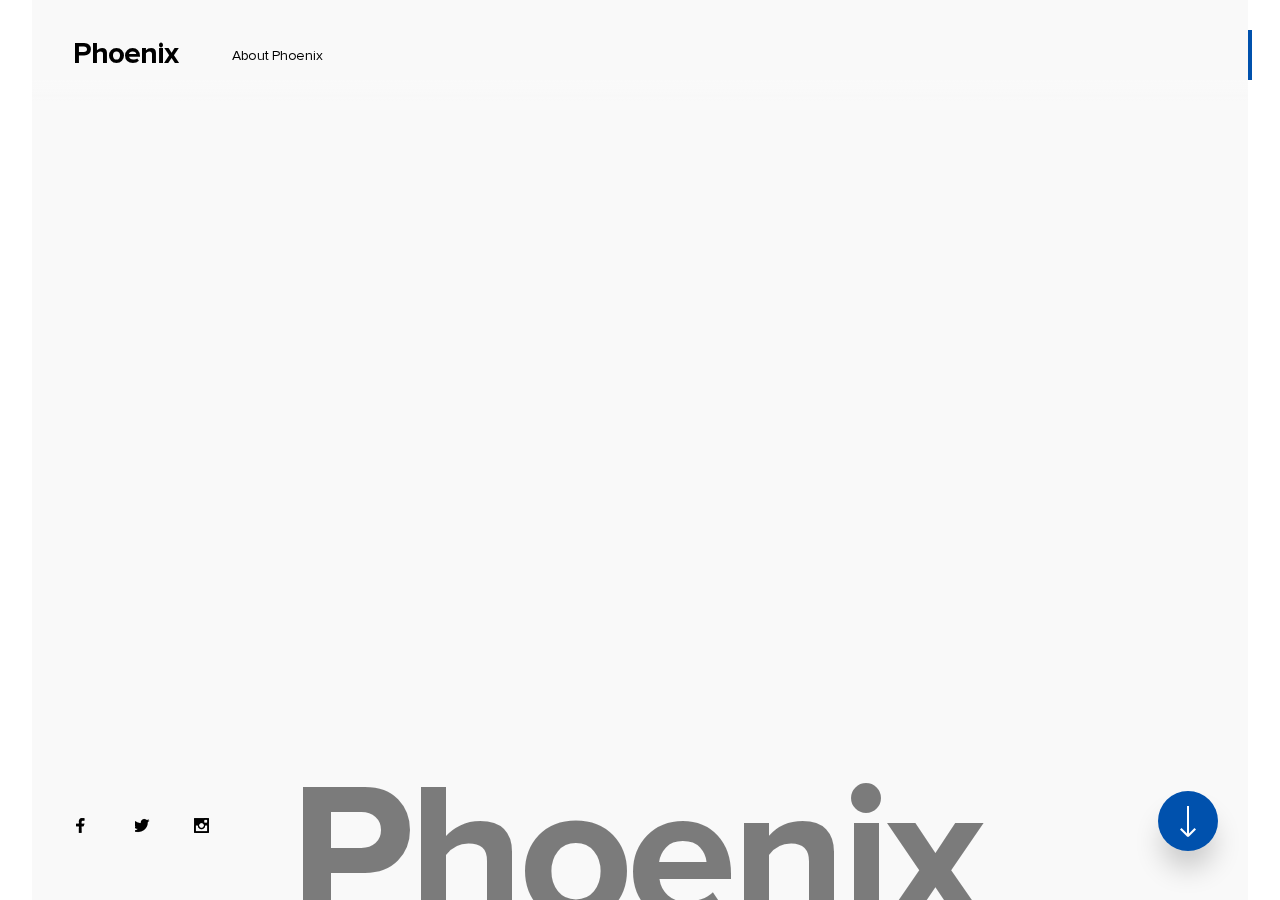
<file: index.html>
<!doctype html>
<html class="no-js" lang=""> <!--<![endif]-->
<head>
    <meta charset="utf-8">
    <meta http-equiv="X-UA-Compatible" content="IE=edge,chrome=1">
    <title>Phoenix</title>
    <META NAME="ROBOTS" CONTENT="NOINDEX, NOFOLLOW">
    <meta name="description" content="">
    <!--<meta name="viewport" content="width=device-width, initial-scale=1">-->
    <meta name="viewport" content="user-scalable=no, initial-scale=1.0, maximum-scale=1, width=device-width">

    <link rel="apple-touch-icon" sizes="57x57" href="img/icons/apple-icon-57x57.png">
    <link rel="apple-touch-icon" sizes="60x60" href="img/icons/apple-icon-60x60.png">
    <link rel="apple-touch-icon" sizes="72x72" href="img/icons/apple-icon-72x72.png">
    <link rel="apple-touch-icon" sizes="76x76" href="img/icons/apple-icon-76x76.png">
    <link rel="apple-touch-icon" sizes="114x114" href="img/icons/apple-icon-114x114.png">
    <link rel="apple-touch-icon" sizes="120x120" href="img/icons/apple-icon-120x120.png">
    <link rel="apple-touch-icon" sizes="144x144" href="img/icons/apple-icon-144x144.png">
    <link rel="apple-touch-icon" sizes="152x152" href="img/icons/apple-icon-152x152.png">
    <link rel="apple-touch-icon" sizes="180x180" href="img/icons/apple-icon-180x180.png">
    <link rel="icon" type="image/png" sizes="192x192" href="img/icons/android-icon-192x192.png">
    <link rel="icon" type="image/png" sizes="32x32" href="img/icons/favicon-32x32.png">
    <link rel="icon" type="image/png" sizes="96x96" href="img/icons/favicon-96x96.png">
    <link rel="icon" type="image/png" sizes="16x16" href="img/icons/favicon-16x16.png">
    <link rel="manifest" href="img/icons/manifest.json">
    <meta name="msapplication-TileColor" content="#ffffff">
    <meta name="msapplication-TileImage" content="img/icons/ms-icon-144x144.png">
    <meta name="theme-color" content="#ffffff">
    <link rel="stylesheet" href="css/style.css">
    <script src="js/lib/modernizr-2.8.3-respond-1.4.2.min.js"></script>

</head>
<body class="homepage" data-aktual-section="0">


<!--[if lt IE 8]>
<p class="browserupgrade">You are using an <strong>outdated</strong> browser. Please <a href="http://browsehappy.com/">upgrade
    your browser</a> to improve your experience.</p>
<![endif]-->

<div class="wrapper__preloader">
    <img class="preloader__main" src="img/pre.svg">
</div>

<div class="wrapper__page">
    <!-- MAIN MENU -->
    <div class="main-menu" id="mainMenu">
        <nav class="main-menu__nav">

         <a class="button__logo nav-link active" data-section-index="0" href="index.html" target="_self">Phoenix</a><a class="button__nav nav-link " data-section-index="2" href="about-equality.html" target="_self">About Phoenix</a>            <div class="right">
        <!--           <a class="button__download" title="Download on the App Store"
                   href="#">
                    <img src="img/logo-appstore.png" alt="Download on the App Store">
                </a>
                <a class="button__download" title="Get it on Google Play"
                   href="#">
                    <img src="img/logo-googleplay.png" alt="Get it on Google Play">
                </a>
                -->
            </div>
        </nav>

        <nav class="main-menu__nav-mobile">
            <div class="main-menu__opened">
                <div class="navs">

                    <!-- <a class="menuItem button__nav nav-link " data-section-index="2" href="about-equality.html" target="_self">About Phoenix</a>                </div> -->

            </div>
            <div class="main-menu__nav-top">

                <div id="whiteMenu" class="boxed">
                    <a class="button_open-menu" href="#open-menu"></i></a>
                                        <a class="button__logo nav-link 'active'" data-section-index="0"
                       href="#" target="_self">Phoenix</a>
                </div>

                <div  id="whiteMenu2" class="boxed white">
                    <a class="button_open-menu" href="#open-menu"></i></a>
                                        <a class="button__logo nav-link 'active'" data-section-index="0"
                       href="#" target="_self">Phoenix</a>
                </div>

                <div  class="boxed red">
                    <a class="button_open-menu" href="#open-menu"></i></a>
                                        <a class="button__logo nav-link 'active'" data-section-index="0"
                       href="#" target="_self">Phoenix</a>
                </div>

            </div>

        </nav>
    </div>
    <!-- MAIN MENU.end -->

    <div class="wrapper__in equality">
    </div>
    <div class="wrapper__footer">
        <a href="https://www.facebook.com/choseequality/?fref=ts" class="button__social" target="_blank"><i
                class="fa fa-facebook"></i></a>
        <a href="https://twitter.com/equalityapp" class="button__social" target="_blank"><i class="fa fa-twitter"></i></a>
        <a href="https://www.instagram.com/equalityapp/" class="button__social" target="_blank"><i
                class="fa fa-instagram"></i></a>
    </div>

    <!-- <a id="button_nextPage" href="0" class="button_nextPage">About Phoenix</a> -->
    <!-- <a id="button_nextPage" href="about-equality.html" class="button_nextPage">About Phoenix</a> -->
    <a id="button__next" href="#" class="button__next">Next slide</a> <!-- class="pulsing" -->

    <!-- SCROLLBAR CUSTOM -->
    <div class="scrollbar">
        <div class="scrollbar_progress">
            <a href="#" class="barTouch"></a>

            <div class="bar"></div>
        </div>
    </div>
    <!-- SCROLLBAR CUSTOM.END -->
</div>

<!-- new bottom lones -->
<div class="main-menu__nav-bottom">
    <div class="main-menu_nav-bottom-social">
        <div class="menuItem line"></div>
        <div class="menuItem shares">
            <a href="https://www.facebook.com/choseequality/?fref=ts" class="button__social" target="_blank"><i
                    class="fa fa-facebook"></i></a>
            <a href="https://twitter.com/equalityapp" class="button__social" target="_blank"><i
                    class="fa fa-twitter"></i></a>
            <a href="https://www.instagram.com/equalityapp/" class="button__social" target="_blank"><i
                    class="fa fa-instagram"></i></a>
        </div>
    </div>

    <div class="main-menu_nav-bottom-close">
        <a class="button_open-menu" href="#open-menu"></i></a>
        <?
        $ActiveSection = '';
        if ($sekciaNum == 0) {
            $ActiveSection = 'active';
        } ?>
        <a class="button__logo nav-link '<? echo $ActiveSection; ?>'" data-section-index="0"
           href="<? echo $menu[0]['link'] ?>" target="_self"><? echo $menu[0]['name'] ?></a>
    </div>
</div>
	
<!-- WORK -->
<div class="wrapper__static">
    <!--BUBLE PRELOADER-->
    <div class="buble__preloader">
        <img class="preloader__content" src="img/pre.svg">
    </div>
    <div class="mobile_slide slide1">
        <img class="post" src="img/post0.png">
    </div>

    <!--BUBLE PRELOADER.end-->
    <!--BUBLE_WHITE-->
    <div class="buble__conainer" id="buble1">
        <div class="buble__conainer" id="buble1_sub">
            <div class="buble buble__white">
                <div class="buble__text">
                        <span>
                            <h4 id="buble1_text1">Hey!<br> Is there something I<br> can do to help<br> my patients recover?
                            <!-- </h4> -->
                            <!-- <h4 id="buble1_text2"></h4> -->
                         </span>
                </div>
            </div>
        </div>
    </div>
    <!--BUBLE_WHITE.END-->
s
    <!--BUBLE_Blue-->
    <div class="buble__conainer" id="buble2">
        <div class="buble__conainer" id="buble2_sub">
            <div class="buble buble__orange">

                <div class="buble__text">
                        <span>
                            <h4 id="buble2_text1">Yes, there is!<br> With Phoenix</h4>
                            <!-- <h4 id="buble2_text2">For Phoenix of information</h4>   -->
                         </span>
                </div>
            </div>
        </div>
    </div>
    <!--BUBLE_WHITE.END-->

    <!-- 1-->
    <!--CUSTOM BUBLES CONTAINER INSIDE MOBIL IMAGE + LEFT BUBLE + RIGHT BUBLE-->
    <div class="bubles_cd">

        <!--.jpg inside mobile-->
        <div class="mobile_slide">
            <img class="post" src="img/hp/page_01.jpg">
        </div>
        <!--BUBLE_WHITE-->
        <div class="buble__conainer bubleLeft">
            <div class="buble__conainer">
                <div class="buble buble__white">
                    <div class="buble__text">
                        <span>
                            <h4>What's in <br>
                                it for the <br>
                                patient?</h4>
                            <!-- <p>
                                How can I find <br> products that are <br> sustainable?
                            </p> -->

                         </span>
                    </div>
                </div>
            </div>
        </div>
        <!--BUBLE_WHITE.END-->

        <!--BUBLE_Blue-->
        <div class="buble__conainer bubleRight">
            <div class="buble__conainer">
                <div class="buble buble__orange">

                    <div class="buble__text behind">
                        <span>
                           <h4 style="font-size:30px;">Simple and <br>engaging design</h4>
                           <h4 style="font-size:30px;">Improved <br>patient-doctor <br>communication</h4>
                             <!-- <p>
                                 Just scan and instantly discover the ethical and environmental impact of a certain product.
                             </p> -->
                         </span>

                    </div>
                </div>
            </div>
        </div>
    </div>
    <!--CUSTOM BUBLES CONTAINER INSIDE MOBIL IMAGE + LEFT BUBLE + RIGHT BUBLE.end-->

    <!--2-->
    <!--CUSTOM BUBLES CONTAINER INSIDE MOBIL IMAGE + LEFT BUBLE + RIGHT BUBLE-->
    <div class="bubles_cd">

        <!--.jpg inside mobile-->
        <div class="mobile_slide">
            <img class="post" src="img/hp/page_02.png">
        </div>
        <!--BUBLE_WHITE-->
        <div class="buble__conainer bubleLeft">
            <div class="buble__conainer">
                <div class="buble buble__white">
                    <div class="buble__text">
                        <span>
                            <h4>Effortless data collection</h4>
                            <!-- <p>
                                What is the criteria for sorting products?
                            </p> -->

                         </span>
                    </div>
                </div>
            </div>
        </div>
        <!--BUBLE_WHITE.END-->

        <!--BUBLE_Blue-->
        <div class="buble__conainer bubleRight">
            <div class="buble__conainer">
                <div class="buble buble__orange">

                    <div class="buble__text behind">
                        <span>
                            <h4 style="font-size:30px;">Dynamic question selection </h4>
                            <h4 style="font-size:30px;">Shorter time to complete <br>the survey</h4>
                            <h4 style="font-size:30px;">Patient-centric <br>approach</h4>
                             <!-- <p>
                                 Sort products that you use by things that matter: People, Politics and Planet
                             </p> -->
                         </span>

                    </div>
                </div>
            </div>
        </div>
    </div>
    <!--CUSTOM BUBLES CONTAINER INSIDE MOBIL IMAGE + LEFT BUBLE + RIGHT BUBLE.end-->


    <!--CUSTOM BUBLES CONTAINER INSIDE MOBIL IMAGE + LEFT BUBLE + RIGHT BUBLE-->
    <div class="bubles_cd">
        <!--.jpg inside mobile-->
        <div class="mobile_slide">
            <img class="post" src="img/hp/page_03.png">
        </div>
        <!--BUBLE_WHITE-->
        <div class="buble__conainer bubleLeft">
            <div class="buble__conainer">
                <div class="buble buble__white">
                    <div class="buble__text">
                        <span>
                            <h4>Conver-<br>sational <br>interaction</h4>
                            <!-- <p>
                                Sometimes I need a particular product. There are alternatives for bad products?
                            </p> -->

                         </span>
                    </div>
                </div>
            </div>
        </div>
        <!--BUBLE_WHITE.END-->

        <!--BUBLE_oRANGE-->
        <div class="buble__conainer bubleRight">
            <div class="buble__conainer">
                <div class="buble buble__orange">

                    <div class="buble__text behind">
                        <span>
                            <h4 style="font-size:30px;">Voice assistance <br>for a more engaging <br>interaction</h4>
                             <!-- <p>
                                 You can receive ethical alternatives for particular items.
                             </p> -->
                         </span>

                    </div>
                </div>
            </div>
        </div>

    </div>
    <!--CUSTOM BUBLES CONTAINER INSIDE MOBIL IMAGE + LEFT BUBLE + RIGHT BUBLE.end-->



    <!--MOBILE-->
    <div id="mobile" class="mobile">
        <img src="img/mobile.png">
    </div>

    <!--MOBILE.end-->
</div>

<!-- WORK.end -->

<!--FOR MOBILE-->
<div class="wrapper__scrollContent">
    <div class="wrapper__pages">
        <div class="homepage-mobile">


            <div class="homepage-mobile_block short bubles-mobile">
                <div class="align-middle">
                    <div class="align-middle-container">
                        <!--BUBLE_WHITE-->
                        <div class="buble__conainer" id="buble1mob">

                            <div class="buble buble__white">
                                <div class="buble__text">
                                    <span>
                                        <h4 id="buble1_text1">Hey! I'm looking for a sustainable product.
                                        </h4>
                                        <h4 id="buble1_text2">Can Phoenix help?</h4>
                                     </span>
                                </div>

                            </div>
                        </div>
                        <!--BUBLE_WHITE.END-->

                        <!--BUBLE_oRANGE-->
                        <div class="buble__conainer right" id="buble2mob">

                            <div class="buble buble__orange">
                                <div class="buble__text">
                                    <span>
                                        <h4 id="buble2_text1">Yes! With Phoenix you can scan products and instantly discover their ethical and environmental impact.</h4>
                                        <h4 id="buble2_text2">For Phoenix of information.</h4>
                                     </span>
                                </div>
                            </div>

                        </div>
                        <!--BUBLE_WHITE.END-->
                    </div>
                </div>


            </div>

             <div id="menuColorChangerWhite" class="buttons_mob">
                <div class="buttons_mob_downloads">
        <!--           <a class="button_mob_downloads" title="Download on the App Store"
                       href="#">
                        <img src="img/logo-appstore.png" alt="Download on the App Store">
                    </a>
                    <a class="button_mob_downloads" title="Get it on Google Play"
                       href="#">
                        <img src="img/logo-googleplay.png" alt="Get it on Google Play">
                    </a> -->
                </div>
            </div>


            <div class="homepage-mobile_block white">
                <div class="mobile-slider">
                    <div class="mobile-slider__overlay">
                        <img src="img/mt_mobil.png">
                    </div>
                    <div class="mobile-slider__controlls">
                        <!--<a href="#" class="circle active"></a>
                        <a href="#" class="circle"></a>
                        <a href="#" class="circle"></a>-->
                    </div>
                    <div class="mobile-slider__slides">
                        <div class="all_slides">

                            <div class="mobile-slider__item">
                                <div class="mobile-slider__item__image">
                                    <img class="post" src="img/hp/page_01.jpg">
                                </div>
                                <h3>Just scan</h3>

                                <p>Just scan and instantly discover the ethical and environmental impact of a certain product.</p>
                            </div>

                            <div class="mobile-slider__item">
                                <div class="mobile-slider__item__image">
                                    <img class="post" src="img/hp/page_02.png">
                                </div>
                                <h3>People, Politics and Planet</h3>

                                <p>Sort products that you use by things that matter: People, Politics and Planet</p>
                            </div>

                            <div class="mobile-slider__item">
                                <div class="mobile-slider__item__image">
                                    <img class="post" src="img/hp/page_03.png">
                                </div>
                                <h3>Get alternatives</h3>

                                <p>You can receive ethical alternatives for particular items.</p>
                            </div>

                            <div class="mobile-slider__item">
                                <div class="mobile-slider__item__image">
                                    <img class="post" src="img/hp/s04.png">
                                </div>
                                <h3>Share this information</h3>

                                <p>Tell your friend how their favorite products affect the environment.</p>
                            </div>

                        </div>
                    </div>
                    <div class="mobile-slider__txt">
                        <h3 id="slide-headline"></h3>
                        <p id="slide-text"></p>
                    </div>
                </div>
            </div>


            <div id="menuColorChanger" class="homepage-mobile_block red">


                <div class="align-middle">
                    <h3>Join our community of ethical consummers</h3>

                    <p class="white">Download the Phoenix app and start to scan products.</p>

                    <div class="bottom">

                        <div class="shares">
                            <a href="https://www.facebook.com/choseequality/?fref=ts" class="button__social"><i
                                    class="fa fa-facebook"></i></a>
                            <a href="https://twitter.com/equalityapp" class="button__social"><i
                                    class="fa fa-twitter"></i></a>
                            <a href="https://www.instagram.com/equalityapp/" class="button__social"><i
                                    class="fa fa-instagram"></i></a>
                        </div>

                    </div>
                </div>


            </div>

<!--            <div class="buttons_mob">
                <div class="buttons_mob_downloads">
                    <a class="button_mob_downloads" title="Download on the App Store"
                       href="#">
                        <img src="img/red-appstore.jpg" alt="Download on the App Store">
                    </a>
                    <a class="button_mob_downloads" title="Get it on Google Play"
                       href="#">
                        <img src="img/red-google.jpg" alt="Get it on Google Play">
                    </a>
                </div>
            </div>
        </div>
    </div>
</div>

-->

<script src="js/lib/jquery-1.11.2.min.js"></script>
<script src="js/lib/jquery.mousewheel.js"></script>
<script src="js/lib/TweenMax.min.js"></script>
<script src="js/main.js"></script>
<script src="js/custom-slider.js"></script>

</body>
</html>
</file>
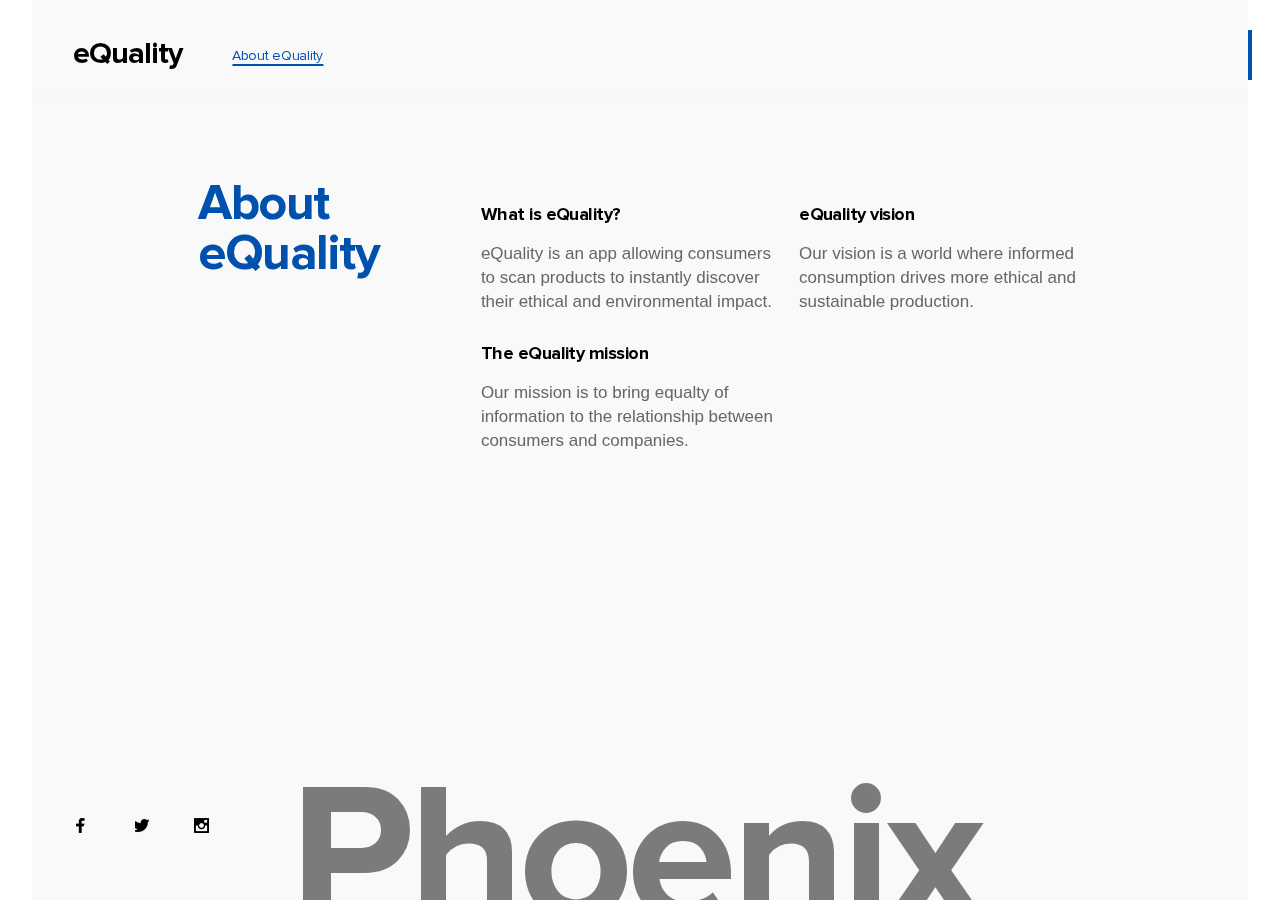
<file: about-equality.html>
<!doctype html>
<html class="no-js" lang=""> <!--<![endif]-->
<head>
    <meta charset="utf-8">
    <meta http-equiv="X-UA-Compatible" content="IE=edge,chrome=1">
    <title>eQuality | Buy ethically</title>
    <META NAME="ROBOTS" CONTENT="NOINDEX, NOFOLLOW">
    <meta name="description" content="">
    <!--<meta name="viewport" content="width=device-width, initial-scale=1">-->
    <meta name="viewport" content="user-scalable=no, initial-scale=1.0, maximum-scale=1, width=device-width">
    

    <link rel="apple-touch-icon" sizes="57x57" href="img/icons/apple-icon-57x57.png">
    <link rel="apple-touch-icon" sizes="60x60" href="img/icons/apple-icon-60x60.png">
    <link rel="apple-touch-icon" sizes="72x72" href="img/icons/apple-icon-72x72.png">
    <link rel="apple-touch-icon" sizes="76x76" href="img/icons/apple-icon-76x76.png">
    <link rel="apple-touch-icon" sizes="114x114" href="img/icons/apple-icon-114x114.png">
    <link rel="apple-touch-icon" sizes="120x120" href="img/icons/apple-icon-120x120.png">
    <link rel="apple-touch-icon" sizes="144x144" href="img/icons/apple-icon-144x144.png">
    <link rel="apple-touch-icon" sizes="152x152" href="img/icons/apple-icon-152x152.png">
    <link rel="apple-touch-icon" sizes="180x180" href="img/icons/apple-icon-180x180.png">
    <link rel="icon" type="image/png" sizes="192x192" href="img/icons/android-icon-192x192.png">
    <link rel="icon" type="image/png" sizes="32x32" href="img/icons/favicon-32x32.png">
    <link rel="icon" type="image/png" sizes="96x96" href="img/icons/favicon-96x96.png">
    <link rel="icon" type="image/png" sizes="16x16" href="img/icons/favicon-16x16.png">
    <link rel="manifest" href="img/icons/manifest.json">
    <meta name="msapplication-TileColor" content="#ffffff">
    <meta name="msapplication-TileImage" content="img/icons/ms-icon-144x144.png">
    <meta name="theme-color" content="#ffffff">
    <link rel="stylesheet" href="css/style.css">
    <script src="js/lib/modernizr-2.8.3-respond-1.4.2.min.js"></script>

</head>
<body class="free-scroll" data-aktual-section="2">


<!--[if lt IE 8]>
<p class="browserupgrade">You are using an <strong>outdated</strong> browser. Please <a href="http://browsehappy.com/">upgrade
    your browser</a> to improve your experience.</p>
<![endif]-->

<div class="wrapper__preloader">
    <img class="preloader__main" src="img/pre.svg">
</div>

<div class="wrapper__page">
    <!-- MAIN MENU -->
    <div class="main-menu">
        <nav class="main-menu__nav">

            <a class="button__logo nav-link " data-section-index="0" href="index.html" target="_self">eQuality</a><a class="button__nav nav-link active" data-section-index="2" href="about-equality.html" target="_self">About eQuality</a>            <div class="right">
      <!--          <a class="button__download" title="Download on the App Store"
                   href="#">
                    <img src="img/logo-appstore.png" alt="Download on the App Store">
                </a>
                <a class="button__download" title="Get it on Google Play"
                   href="#">
                    <img src="img/logo-googleplay.png" alt="Get it on Google Play">
                </a> -->
            </div>
        </nav>

        <nav class="main-menu__nav-mobile">
            <div class="main-menu__opened">
                <div class="navs">
                <a class="menuItem button__nav nav-link active" data-section-index="2" href="index.html" target="_self"> Home</a>
                <a class="menuItem button__nav nav-link active" data-section-index="2" href="about-equality.html" target="_self">About eQuality</a>             
                   </div>
            </div>
            <div class="main-menu__nav-top">

                <div id="whiteMenu" class="boxed">
                    <a class="button_open-menu" href="#open-menu"></i></a>
                                        <a class="button__logo nav-link 'active'" data-section-index="0"
                       href="index.html" target="_self">eQuality</a>
                </div>

                <div  id="whiteMenu2" class="boxed white">
                    <a class="button_open-menu" href="#open-menu"></i></a>
                                        <a class="button__logo nav-link 'active'" data-section-index="0"
                       href="index.html" target="_self">eQuality</a>
                </div>

                <div  class="boxed red">
                    <a class="button_open-menu" href="#open-menu"></i></a>
                                        <a class="button__logo nav-link 'active'" data-section-index="0"
                       href="index.html" target="_self">eQuality</a>
                </div>

            </div>

        </nav>
    </div>
    <!-- MAIN MENU.end -->

    <div class="wrapper__in equality">
    </div>
    <div class="wrapper__footer">
        <a href="https://www.facebook.com/choseequality/?fref=ts" class="button__social" target="_blank"><i
                class="fa fa-facebook"></i></a>
        <a href="https://twitter.com/equalityapp" class="button__social" target="_blank"><i class="fa fa-twitter"></i></a>
        <a href="https://www.instagram.com/equalityapp/" class="button__social" target="_blank"><i
                class="fa fa-instagram"></i></a>
    </div>

    
    <a id="button__next" href="#" class="button__next">Next slide</a> <!-- class="pulsing" -->

    <!-- SCROLLBAR CUSTOM -->
    <div class="scrollbar">
        <div class="scrollbar_progress">
            <a href="#" class="barTouch"></a>

            <div class="bar"></div>
        </div>
    </div>
    <!-- SCROLLBAR CUSTOM.END -->
</div>

<!-- new bottom lones -->
<div class="main-menu__nav-bottom">
    <div class="main-menu_nav-bottom-social">
        <div class="menuItem line"></div>
        <div class="menuItem shares">
            <a href="https://www.facebook.com/choseequality/?fref=ts" class="button__social" target="_blank"><i
                    class="fa fa-facebook"></i></a>
            <a href="https://twitter.com/equalityapp" class="button__social" target="_blank"><i
                    class="fa fa-twitter"></i></a>
            <a href="https://www.instagram.com/equalityapp/" class="button__social" target="_blank"><i
                    class="fa fa-instagram"></i></a>
        </div>
    </div>

    <div class="main-menu_nav-bottom-close">
        <a class="button_open-menu" href="#open-menu"></i></a>
        <?
        $ActiveSection = '';
        if ($sekciaNum == 0) {
            $ActiveSection = 'active';
        } ?>
        <a class="button__logo nav-link '<? echo $ActiveSection; ?>'" data-section-index="0"
           href="<? echo $menu[0]['link'] ?>" target="_self"><? echo $menu[0]['name'] ?></a>
    </div>
</div>
	
<div class="wrapper__scrollContent noBottomArrow">
    <div class="wrapper__pages">


        <section>
            <div class="about">
                <div class="about__column first">
                    <h2 class="show-pc">About<br>
                        eQuality</h2>
                    <h2 class="show-mobile">About eQuality</h2>
                </div>
                <div class="about__column second">
                    <h3>What is eQuality?</h3>

                    <p>eQuality is an app allowing consumers to scan products to instantly discover their ethical and environmental impact.</p>
                    
                    <h3>The eQuality mission</h3>

                    <p>Our mission is to bring equalty of information to the relationship between consumers and companies.</p>

                </div>
                <div class="about__column third">
                    <h3>eQuality vision</h3>

                    <p>Our vision is a world where informed consumption drives more ethical and sustainable production.</p>
                    
                </div>
            </div>
        </section>


    </div>
</div>



<script src="js/lib/jquery-1.11.2.min.js"></script>
<script src="js/lib/jquery.mousewheel.js"></script>
<script src="js/lib/TweenMax.min.js"></script>
<script src="js/main.js"></script>
<script src="js/custom-slider.js"></script>
</body>
</html>
</file>
<file: css/style.css>
/**
 * Main import place.
 */
/*! normalize.css v3.0.2 | MIT License | git.io/normalize */
html {
  font-family: sans-serif;
  -ms-text-size-adjust: 100%;
  -webkit-text-size-adjust: 100%;
}
body {
  margin: 0;
}
article,
aside,
details,
figcaption,
figure,
footer,
header,
hgroup,
main,
menu,
nav,
section,
summary {
  display: block;
}
audio,
canvas,
progress,
video {
  display: inline-block;
  vertical-align: baseline;
}
audio:not([controls]) {
  display: none;
  height: 0;
}
[hidden],
template {
  display: none;
}
a {
  background-color: transparent;
}
a:active,
a:hover {
  outline: 0;
}
abbr[title] {
  border-bottom: 1px dotted;
}
b,
strong {
  font-weight: 700;
}
dfn {
  font-style: italic;
}
h1 {
  font-size: 2em;
  margin: 0.67em 0;
}
mark {
  background: #ff0;
  color: #000000;
}
small {
  font-size: 80%;
}
sub,
sup {
  font-size: 75%;
  line-height: 0;
  position: relative;
  vertical-align: baseline;
}
sup {
  top: -0.5em;
}
sub {
  bottom: -0.25em;
}
img {
  border: 0;
}
svg:not(:root) {
  overflow: hidden;
}
figure {
  margin: 1em 40px;
}
hr {
  box-sizing: content-box;
  height: 0;
}
pre {
  overflow: auto;
}
code,
kbd,
pre,
samp {
  font-family: monospace,monospace;
  font-size: 1em;
}
button,
input,
optgroup,
select,
textarea {
  color: inherit;
  font: inherit;
  margin: 0;
}
button {
  overflow: visible;
}
button,
select {
  text-transform: none;
}
button,
html input[type=button],
input[type=reset],
input[type=submit] {
  -webkit-appearance: button;
  cursor: pointer;
}
button[disabled],
html input[disabled] {
  cursor: default;
}
button::-moz-focus-inner,
input::-moz-focus-inner {
  border: 0;
  padding: 0;
}
input {
  line-height: normal;
}
input[type=checkbox],
input[type=radio] {
  box-sizing: border-box;
  padding: 0;
}
input[type=number]::-webkit-inner-spin-button,
input[type=number]::-webkit-outer-spin-button {
  height: auto;
}
input[type=search] {
  -webkit-appearance: textfield;
  box-sizing: content-box;
}
input[type=search]::-webkit-search-cancel-button,
input[type=search]::-webkit-search-decoration {
  -webkit-appearance: none;
}
fieldset {
  border: 1px solid silver;
  margin: 0 2px;
  padding: 0.35em 0.625em 0.75em;
}
legend {
  border: 0;
  padding: 0;
}
textarea {
  overflow: auto;
}
optgroup {
  font-weight: 700;
}
table {
  border-collapse: collapse;
  border-spacing: 0;
}
td,
th {
  padding: 0;
}
/*!
 *  Font Awesome 4.1.0 by @davegandy - http://fontawesome.io - @fontawesome
 *  License - http://fontawesome.io/license (Font: SIL OFL 1.1, CSS: MIT License)
 */
@font-face {
  font-family: 'FontAwesome';
  src: url('fonts/fontawesome-webfont.eot?v=4.1.0');
  src: url('fonts/fontawesome-webfont.eot?#iefix&v=4.1.0') format('embedded-opentype'), url('fonts/fontawesome-webfont.woff?v=4.1.0') format('woff'), url('fonts/fontawesome-webfont.ttf?v=4.1.0') format('truetype'), url('fonts/fontawesome-webfont.svg?v=4.1.0#fontawesomeregular') format('svg');
  font-weight: normal;
  font-style: normal;
}
.fa {
  display: inline-block;
  font-family: FontAwesome;
  font-style: normal;
  font-weight: normal;
  line-height: 1;
  -webkit-font-smoothing: antialiased;
  -moz-osx-font-smoothing: grayscale;
}
.fa-lg {
  font-size: 1.33333333em;
  line-height: .75em;
  vertical-align: -15%;
}
.fa-2x {
  font-size: 2em;
}
.fa-3x {
  font-size: 3em;
}
.fa-4x {
  font-size: 4em;
}
.fa-5x {
  font-size: 5em;
}
.fa-fw {
  width: 1.28571429em;
  text-align: center;
}
.fa-ul {
  padding-left: 0;
  margin-left: 2.14285714em;
  list-style-type: none;
}
.fa-ul > li {
  position: relative;
}
.fa-li {
  position: absolute;
  left: -2.14285714em;
  width: 2.14285714em;
  top: .14285714em;
  text-align: center;
}
.fa-li.fa-lg {
  left: -1.85714286em;
}
.fa-border {
  padding: .2em .25em .15em;
  border: solid .08em #eee;
  border-radius: 0.1em;
}
.pull-right {
  float: right;
}
.pull-left {
  float: left;
}
.fa.pull-left {
  margin-right: 0.3em;
}
.fa.pull-right {
  margin-left: 0.3em;
}
.fa-spin {
  -webkit-animation: spin 2s infinite linear;
  animation: spin 2s infinite linear;
}
@-webkit-keyframes spin {
  0% {
    -webkit-transform: rotate(0deg);
  }
  100% {
    -webkit-transform: rotate(359deg);
  }
}
@keyframes spin {
  0% {
    -webkit-transform: rotate(0deg);
    transform: rotate(0deg);
  }
  100% {
    -webkit-transform: rotate(359deg);
    transform: rotate(359deg);
  }
}
.fa-rotate-90 {
  filter: progid:DXImageTransform.Microsoft.BasicImage(rotation=1);
  -webkit-transform: rotate(90deg);
  -ms-transform: rotate(90deg);
  transform: rotate(90deg);
}
.fa-rotate-180 {
  filter: progid:DXImageTransform.Microsoft.BasicImage(rotation=2);
  -webkit-transform: rotate(180deg);
  -ms-transform: rotate(180deg);
  transform: rotate(180deg);
}
.fa-rotate-270 {
  filter: progid:DXImageTransform.Microsoft.BasicImage(rotation=3);
  -webkit-transform: rotate(270deg);
  -ms-transform: rotate(270deg);
  transform: rotate(270deg);
}
.fa-flip-horizontal {
  filter: progid:DXImageTransform.Microsoft.BasicImage(rotation=0, mirror=1);
  -webkit-transform: scale(-1, 1);
  -ms-transform: scale(-1, 1);
  transform: scale(-1, 1);
}
.fa-flip-vertical {
  filter: progid:DXImageTransform.Microsoft.BasicImage(rotation=2, mirror=1);
  -webkit-transform: scale(1, -1);
  -ms-transform: scale(1, -1);
  transform: scale(1, -1);
}
.fa-stack {
  position: relative;
  display: inline-block;
  width: 2em;
  height: 2em;
  line-height: 2em;
  vertical-align: middle;
}
.fa-stack-1x,
.fa-stack-2x {
  position: absolute;
  left: 0;
  width: 100%;
  text-align: center;
}
.fa-stack-1x {
  line-height: inherit;
}
.fa-stack-2x {
  font-size: 2em;
}
.fa-inverse {
  color: #ffffff;
}
.fa-glass:before {
  content: "\f000";
}
.fa-music:before {
  content: "\f001";
}
.fa-search:before {
  content: "\f002";
}
.fa-envelope-o:before {
  content: "\f003";
}
.fa-heart:before {
  content: "\f004";
}
.fa-star:before {
  content: "\f005";
}
.fa-star-o:before {
  content: "\f006";
}
.fa-user:before {
  content: "\f007";
}
.fa-film:before {
  content: "\f008";
}
.fa-th-large:before {
  content: "\f009";
}
.fa-th:before {
  content: "\f00a";
}
.fa-th-list:before {
  content: "\f00b";
}
.fa-check:before {
  content: "\f00c";
}
.fa-times:before {
  content: "\f00d";
}
.fa-search-plus:before {
  content: "\f00e";
}
.fa-search-minus:before {
  content: "\f010";
}
.fa-power-off:before {
  content: "\f011";
}
.fa-signal:before {
  content: "\f012";
}
.fa-gear:before,
.fa-cog:before {
  content: "\f013";
}
.fa-trash-o:before {
  content: "\f014";
}
.fa-home:before {
  content: "\f015";
}
.fa-file-o:before {
  content: "\f016";
}
.fa-clock-o:before {
  content: "\f017";
}
.fa-road:before {
  content: "\f018";
}
.fa-download:before {
  content: "\f019";
}
.fa-arrow-circle-o-down:before {
  content: "\f01a";
}
.fa-arrow-circle-o-up:before {
  content: "\f01b";
}
.fa-inbox:before {
  content: "\f01c";
}
.fa-play-circle-o:before {
  content: "\f01d";
}
.fa-rotate-right:before,
.fa-repeat:before {
  content: "\f01e";
}
.fa-refresh:before {
  content: "\f021";
}
.fa-list-alt:before {
  content: "\f022";
}
.fa-lock:before {
  content: "\f023";
}
.fa-flag:before {
  content: "\f024";
}
.fa-headphones:before {
  content: "\f025";
}
.fa-volume-off:before {
  content: "\f026";
}
.fa-volume-down:before {
  content: "\f027";
}
.fa-volume-up:before {
  content: "\f028";
}
.fa-qrcode:before {
  content: "\f029";
}
.fa-barcode:before {
  content: "\f02a";
}
.fa-tag:before {
  content: "\f02b";
}
.fa-tags:before {
  content: "\f02c";
}
.fa-book:before {
  content: "\f02d";
}
.fa-bookmark:before {
  content: "\f02e";
}
.fa-print:before {
  content: "\f02f";
}
.fa-camera:before {
  content: "\f030";
}
.fa-font:before {
  content: "\f031";
}
.fa-bold:before {
  content: "\f032";
}
.fa-italic:before {
  content: "\f033";
}
.fa-text-height:before {
  content: "\f034";
}
.fa-text-width:before {
  content: "\f035";
}
.fa-align-left:before {
  content: "\f036";
}
.fa-align-center:before {
  content: "\f037";
}
.fa-align-right:before {
  content: "\f038";
}
.fa-align-justify:before {
  content: "\f039";
}
.fa-list:before {
  content: "\f03a";
}
.fa-dedent:before,
.fa-outdent:before {
  content: "\f03b";
}
.fa-indent:before {
  content: "\f03c";
}
.fa-video-camera:before {
  content: "\f03d";
}
.fa-photo:before,
.fa-image:before,
.fa-picture-o:before {
  content: "\f03e";
}
.fa-pencil:before {
  content: "\f040";
}
.fa-map-marker:before {
  content: "\f041";
}
.fa-adjust:before {
  content: "\f042";
}
.fa-tint:before {
  content: "\f043";
}
.fa-edit:before,
.fa-pencil-square-o:before {
  content: "\f044";
}
.fa-share-square-o:before {
  content: "\f045";
}
.fa-check-square-o:before {
  content: "\f046";
}
.fa-arrows:before {
  content: "\f047";
}
.fa-step-backward:before {
  content: "\f048";
}
.fa-fast-backward:before {
  content: "\f049";
}
.fa-backward:before {
  content: "\f04a";
}
.fa-play:before {
  content: "\f04b";
}
.fa-pause:before {
  content: "\f04c";
}
.fa-stop:before {
  content: "\f04d";
}
.fa-forward:before {
  content: "\f04e";
}
.fa-fast-forward:before {
  content: "\f050";
}
.fa-step-forward:before {
  content: "\f051";
}
.fa-eject:before {
  content: "\f052";
}
.fa-chevron-left:before {
  content: "\f053";
}
.fa-chevron-right:before {
  content: "\f054";
}
.fa-plus-circle:before {
  content: "\f055";
}
.fa-minus-circle:before {
  content: "\f056";
}
.fa-times-circle:before {
  content: "\f057";
}
.fa-check-circle:before {
  content: "\f058";
}
.fa-question-circle:before {
  content: "\f059";
}
.fa-info-circle:before {
  content: "\f05a";
}
.fa-crosshairs:before {
  content: "\f05b";
}
.fa-times-circle-o:before {
  content: "\f05c";
}
.fa-check-circle-o:before {
  content: "\f05d";
}
.fa-ban:before {
  content: "\f05e";
}
.fa-arrow-left:before {
  content: "\f060";
}
.fa-arrow-right:before {
  content: "\f061";
}
.fa-arrow-up:before {
  content: "\f062";
}
.fa-arrow-down:before {
  content: "\f063";
}
.fa-mail-forward:before,
.fa-share:before {
  content: "\f064";
}
.fa-expand:before {
  content: "\f065";
}
.fa-compress:before {
  content: "\f066";
}
.fa-plus:before {
  content: "\f067";
}
.fa-minus:before {
  content: "\f068";
}
.fa-asterisk:before {
  content: "\f069";
}
.fa-exclamation-circle:before {
  content: "\f06a";
}
.fa-gift:before {
  content: "\f06b";
}
.fa-leaf:before {
  content: "\f06c";
}
.fa-fire:before {
  content: "\f06d";
}
.fa-eye:before {
  content: "\f06e";
}
.fa-eye-slash:before {
  content: "\f070";
}
.fa-warning:before,
.fa-exclamation-triangle:before {
  content: "\f071";
}
.fa-plane:before {
  content: "\f072";
}
.fa-calendar:before {
  content: "\f073";
}
.fa-random:before {
  content: "\f074";
}
.fa-comment:before {
  content: "\f075";
}
.fa-magnet:before {
  content: "\f076";
}
.fa-chevron-up:before {
  content: "\f077";
}
.fa-chevron-down:before {
  content: "\f078";
}
.fa-retweet:before {
  content: "\f079";
}
.fa-shopping-cart:before {
  content: "\f07a";
}
.fa-folder:before {
  content: "\f07b";
}
.fa-folder-open:before {
  content: "\f07c";
}
.fa-arrows-v:before {
  content: "\f07d";
}
.fa-arrows-h:before {
  content: "\f07e";
}
.fa-bar-chart-o:before {
  content: "\f080";
}
.fa-twitter-square:before {
  content: "\f081";
}
.fa-facebook-square:before {
  content: "\f082";
}
.fa-camera-retro:before {
  content: "\f083";
}
.fa-key:before {
  content: "\f084";
}
.fa-gears:before,
.fa-cogs:before {
  content: "\f085";
}
.fa-comments:before {
  content: "\f086";
}
.fa-thumbs-o-up:before {
  content: "\f087";
}
.fa-thumbs-o-down:before {
  content: "\f088";
}
.fa-star-half:before {
  content: "\f089";
}
.fa-heart-o:before {
  content: "\f08a";
}
.fa-sign-out:before {
  content: "\f08b";
}
.fa-linkedin-square:before {
  content: "\f08c";
}
.fa-thumb-tack:before {
  content: "\f08d";
}
.fa-external-link:before {
  content: "\f08e";
}
.fa-sign-in:before {
  content: "\f090";
}
.fa-trophy:before {
  content: "\f091";
}
.fa-github-square:before {
  content: "\f092";
}
.fa-upload:before {
  content: "\f093";
}
.fa-lemon-o:before {
  content: "\f094";
}
.fa-phone:before {
  content: "\f095";
}
.fa-square-o:before {
  content: "\f096";
}
.fa-bookmark-o:before {
  content: "\f097";
}
.fa-phone-square:before {
  content: "\f098";
}
.fa-twitter:before {
  content: "\f099";
}
.fa-facebook:before {
  content: "\f09a";
}
.fa-github:before {
  content: "\f09b";
}
.fa-unlock:before {
  content: "\f09c";
}
.fa-credit-card:before {
  content: "\f09d";
}
.fa-rss:before {
  content: "\f09e";
}
.fa-hdd-o:before {
  content: "\f0a0";
}
.fa-bullhorn:before {
  content: "\f0a1";
}
.fa-bell:before {
  content: "\f0f3";
}
.fa-certificate:before {
  content: "\f0a3";
}
.fa-hand-o-right:before {
  content: "\f0a4";
}
.fa-hand-o-left:before {
  content: "\f0a5";
}
.fa-hand-o-up:before {
  content: "\f0a6";
}
.fa-hand-o-down:before {
  content: "\f0a7";
}
.fa-arrow-circle-left:before {
  content: "\f0a8";
}
.fa-arrow-circle-right:before {
  content: "\f0a9";
}
.fa-arrow-circle-up:before {
  content: "\f0aa";
}
.fa-arrow-circle-down:before {
  content: "\f0ab";
}
.fa-globe:before {
  content: "\f0ac";
}
.fa-wrench:before {
  content: "\f0ad";
}
.fa-tasks:before {
  content: "\f0ae";
}
.fa-filter:before {
  content: "\f0b0";
}
.fa-briefcase:before {
  content: "\f0b1";
}
.fa-arrows-alt:before {
  content: "\f0b2";
}
.fa-group:before,
.fa-users:before {
  content: "\f0c0";
}
.fa-chain:before,
.fa-link:before {
  content: "\f0c1";
}
.fa-cloud:before {
  content: "\f0c2";
}
.fa-flask:before {
  content: "\f0c3";
}
.fa-cut:before,
.fa-scissors:before {
  content: "\f0c4";
}
.fa-copy:before,
.fa-files-o:before {
  content: "\f0c5";
}
.fa-paperclip:before {
  content: "\f0c6";
}
.fa-save:before,
.fa-floppy-o:before {
  content: "\f0c7";
}
.fa-square:before {
  content: "\f0c8";
}
.fa-navicon:before,
.fa-reorder:before,
.fa-bars:before {
  content: "\f0c9";
}
.fa-list-ul:before {
  content: "\f0ca";
}
.fa-list-ol:before {
  content: "\f0cb";
}
.fa-strikethrough:before {
  content: "\f0cc";
}
.fa-underline:before {
  content: "\f0cd";
}
.fa-table:before {
  content: "\f0ce";
}
.fa-magic:before {
  content: "\f0d0";
}
.fa-truck:before {
  content: "\f0d1";
}
.fa-pinterest:before {
  content: "\f0d2";
}
.fa-pinterest-square:before {
  content: "\f0d3";
}
.fa-google-plus-square:before {
  content: "\f0d4";
}
.fa-google-plus:before {
  content: "\f0d5";
}
.fa-money:before {
  content: "\f0d6";
}
.fa-caret-down:before {
  content: "\f0d7";
}
.fa-caret-up:before {
  content: "\f0d8";
}
.fa-caret-left:before {
  content: "\f0d9";
}
.fa-caret-right:before {
  content: "\f0da";
}
.fa-columns:before {
  content: "\f0db";
}
.fa-unsorted:before,
.fa-sort:before {
  content: "\f0dc";
}
.fa-sort-down:before,
.fa-sort-desc:before {
  content: "\f0dd";
}
.fa-sort-up:before,
.fa-sort-asc:before {
  content: "\f0de";
}
.fa-envelope:before {
  content: "\f0e0";
}
.fa-linkedin:before {
  content: "\f0e1";
}
.fa-rotate-left:before,
.fa-undo:before {
  content: "\f0e2";
}
.fa-legal:before,
.fa-gavel:before {
  content: "\f0e3";
}
.fa-dashboard:before,
.fa-tachometer:before {
  content: "\f0e4";
}
.fa-comment-o:before {
  content: "\f0e5";
}
.fa-comments-o:before {
  content: "\f0e6";
}
.fa-flash:before,
.fa-bolt:before {
  content: "\f0e7";
}
.fa-sitemap:before {
  content: "\f0e8";
}
.fa-umbrella:before {
  content: "\f0e9";
}
.fa-paste:before,
.fa-clipboard:before {
  content: "\f0ea";
}
.fa-lightbulb-o:before {
  content: "\f0eb";
}
.fa-exchange:before {
  content: "\f0ec";
}
.fa-cloud-download:before {
  content: "\f0ed";
}
.fa-cloud-upload:before {
  content: "\f0ee";
}
.fa-user-md:before {
  content: "\f0f0";
}
.fa-stethoscope:before {
  content: "\f0f1";
}
.fa-suitcase:before {
  content: "\f0f2";
}
.fa-bell-o:before {
  content: "\f0a2";
}
.fa-coffee:before {
  content: "\f0f4";
}
.fa-cutlery:before {
  content: "\f0f5";
}
.fa-file-text-o:before {
  content: "\f0f6";
}
.fa-building-o:before {
  content: "\f0f7";
}
.fa-hospital-o:before {
  content: "\f0f8";
}
.fa-ambulance:before {
  content: "\f0f9";
}
.fa-medkit:before {
  content: "\f0fa";
}
.fa-fighter-jet:before {
  content: "\f0fb";
}
.fa-beer:before {
  content: "\f0fc";
}
.fa-h-square:before {
  content: "\f0fd";
}
.fa-plus-square:before {
  content: "\f0fe";
}
.fa-angle-double-left:before {
  content: "\f100";
}
.fa-angle-double-right:before {
  content: "\f101";
}
.fa-angle-double-up:before {
  content: "\f102";
}
.fa-angle-double-down:before {
  content: "\f103";
}
.fa-angle-left:before {
  content: "\f104";
}
.fa-angle-right:before {
  content: "\f105";
}
.fa-angle-up:before {
  content: "\f106";
}
.fa-angle-down:before {
  content: "\f107";
}
.fa-desktop:before {
  content: "\f108";
}
.fa-laptop:before {
  content: "\f109";
}
.fa-tablet:before {
  content: "\f10a";
}
.fa-mobile-phone:before,
.fa-mobile:before {
  content: "\f10b";
}
.fa-circle-o:before {
  content: "\f10c";
}
.fa-quote-left:before {
  content: "\f10d";
}
.fa-quote-right:before {
  content: "\f10e";
}
.fa-spinner:before {
  content: "\f110";
}
.fa-circle:before {
  content: "\f111";
}
.fa-mail-reply:before,
.fa-reply:before {
  content: "\f112";
}
.fa-github-alt:before {
  content: "\f113";
}
.fa-folder-o:before {
  content: "\f114";
}
.fa-folder-open-o:before {
  content: "\f115";
}
.fa-smile-o:before {
  content: "\f118";
}
.fa-frown-o:before {
  content: "\f119";
}
.fa-meh-o:before {
  content: "\f11a";
}
.fa-gamepad:before {
  content: "\f11b";
}
.fa-keyboard-o:before {
  content: "\f11c";
}
.fa-flag-o:before {
  content: "\f11d";
}
.fa-flag-checkered:before {
  content: "\f11e";
}
.fa-terminal:before {
  content: "\f120";
}
.fa-code:before {
  content: "\f121";
}
.fa-mail-reply-all:before,
.fa-reply-all:before {
  content: "\f122";
}
.fa-star-half-empty:before,
.fa-star-half-full:before,
.fa-star-half-o:before {
  content: "\f123";
}
.fa-location-arrow:before {
  content: "\f124";
}
.fa-crop:before {
  content: "\f125";
}
.fa-code-fork:before {
  content: "\f126";
}
.fa-unlink:before,
.fa-chain-broken:before {
  content: "\f127";
}
.fa-question:before {
  content: "\f128";
}
.fa-info:before {
  content: "\f129";
}
.fa-exclamation:before {
  content: "\f12a";
}
.fa-superscript:before {
  content: "\f12b";
}
.fa-subscript:before {
  content: "\f12c";
}
.fa-eraser:before {
  content: "\f12d";
}
.fa-puzzle-piece:before {
  content: "\f12e";
}
.fa-microphone:before {
  content: "\f130";
}
.fa-microphone-slash:before {
  content: "\f131";
}
.fa-shield:before {
  content: "\f132";
}
.fa-calendar-o:before {
  content: "\f133";
}
.fa-fire-extinguisher:before {
  content: "\f134";
}
.fa-rocket:before {
  content: "\f135";
}
.fa-maxcdn:before {
  content: "\f136";
}
.fa-chevron-circle-left:before {
  content: "\f137";
}
.fa-chevron-circle-right:before {
  content: "\f138";
}
.fa-chevron-circle-up:before {
  content: "\f139";
}
.fa-chevron-circle-down:before {
  content: "\f13a";
}
.fa-html5:before {
  content: "\f13b";
}
.fa-css3:before {
  content: "\f13c";
}
.fa-anchor:before {
  content: "\f13d";
}
.fa-unlock-alt:before {
  content: "\f13e";
}
.fa-bullseye:before {
  content: "\f140";
}
.fa-ellipsis-h:before {
  content: "\f141";
}
.fa-ellipsis-v:before {
  content: "\f142";
}
.fa-rss-square:before {
  content: "\f143";
}
.fa-play-circle:before {
  content: "\f144";
}
.fa-ticket:before {
  content: "\f145";
}
.fa-minus-square:before {
  content: "\f146";
}
.fa-minus-square-o:before {
  content: "\f147";
}
.fa-level-up:before {
  content: "\f148";
}
.fa-level-down:before {
  content: "\f149";
}
.fa-check-square:before {
  content: "\f14a";
}
.fa-pencil-square:before {
  content: "\f14b";
}
.fa-external-link-square:before {
  content: "\f14c";
}
.fa-share-square:before {
  content: "\f14d";
}
.fa-compass:before {
  content: "\f14e";
}
.fa-toggle-down:before,
.fa-caret-square-o-down:before {
  content: "\f150";
}
.fa-toggle-up:before,
.fa-caret-square-o-up:before {
  content: "\f151";
}
.fa-toggle-right:before,
.fa-caret-square-o-right:before {
  content: "\f152";
}
.fa-euro:before,
.fa-eur:before {
  content: "\f153";
}
.fa-gbp:before {
  content: "\f154";
}
.fa-dollar:before,
.fa-usd:before {
  content: "\f155";
}
.fa-rupee:before,
.fa-inr:before {
  content: "\f156";
}
.fa-cny:before,
.fa-rmb:before,
.fa-yen:before,
.fa-jpy:before {
  content: "\f157";
}
.fa-ruble:before,
.fa-rouble:before,
.fa-rub:before {
  content: "\f158";
}
.fa-won:before,
.fa-krw:before {
  content: "\f159";
}
.fa-bitcoin:before,
.fa-btc:before {
  content: "\f15a";
}
.fa-file:before {
  content: "\f15b";
}
.fa-file-text:before {
  content: "\f15c";
}
.fa-sort-alpha-asc:before {
  content: "\f15d";
}
.fa-sort-alpha-desc:before {
  content: "\f15e";
}
.fa-sort-amount-asc:before {
  content: "\f160";
}
.fa-sort-amount-desc:before {
  content: "\f161";
}
.fa-sort-numeric-asc:before {
  content: "\f162";
}
.fa-sort-numeric-desc:before {
  content: "\f163";
}
.fa-thumbs-up:before {
  content: "\f164";
}
.fa-thumbs-down:before {
  content: "\f165";
}
.fa-youtube-square:before {
  content: "\f166";
}
.fa-youtube:before {
  content: "\f167";
}
.fa-xing:before {
  content: "\f168";
}
.fa-xing-square:before {
  content: "\f169";
}
.fa-youtube-play:before {
  content: "\f16a";
}
.fa-dropbox:before {
  content: "\f16b";
}
.fa-stack-overflow:before {
  content: "\f16c";
}
.fa-instagram:before {
  content: "\f16d";
}
.fa-flickr:before {
  content: "\f16e";
}
.fa-adn:before {
  content: "\f170";
}
.fa-bitbucket:before {
  content: "\f171";
}
.fa-bitbucket-square:before {
  content: "\f172";
}
.fa-tumblr:before {
  content: "\f173";
}
.fa-tumblr-square:before {
  content: "\f174";
}
.fa-long-arrow-down:before {
  content: "\f175";
}
.fa-long-arrow-up:before {
  content: "\f176";
}
.fa-long-arrow-left:before {
  content: "\f177";
}
.fa-long-arrow-right:before {
  content: "\f178";
}
.fa-apple:before {
  content: "\f179";
}
.fa-windows:before {
  content: "\f17a";
}
.fa-android:before {
  content: "\f17b";
}
.fa-linux:before {
  content: "\f17c";
}
.fa-dribbble:before {
  content: "\f17d";
}
.fa-skype:before {
  content: "\f17e";
}
.fa-foursquare:before {
  content: "\f180";
}
.fa-trello:before {
  content: "\f181";
}
.fa-female:before {
  content: "\f182";
}
.fa-male:before {
  content: "\f183";
}
.fa-gittip:before {
  content: "\f184";
}
.fa-sun-o:before {
  content: "\f185";
}
.fa-moon-o:before {
  content: "\f186";
}
.fa-archive:before {
  content: "\f187";
}
.fa-bug:before {
  content: "\f188";
}
.fa-vk:before {
  content: "\f189";
}
.fa-weibo:before {
  content: "\f18a";
}
.fa-renren:before {
  content: "\f18b";
}
.fa-pagelines:before {
  content: "\f18c";
}
.fa-stack-exchange:before {
  content: "\f18d";
}
.fa-arrow-circle-o-right:before {
  content: "\f18e";
}
.fa-arrow-circle-o-left:before {
  content: "\f190";
}
.fa-toggle-left:before,
.fa-caret-square-o-left:before {
  content: "\f191";
}
.fa-dot-circle-o:before {
  content: "\f192";
}
.fa-wheelchair:before {
  content: "\f193";
}
.fa-vimeo-square:before {
  content: "\f194";
}
.fa-turkish-lira:before,
.fa-try:before {
  content: "\f195";
}
.fa-plus-square-o:before {
  content: "\f196";
}
.fa-space-shuttle:before {
  content: "\f197";
}
.fa-slack:before {
  content: "\f198";
}
.fa-envelope-square:before {
  content: "\f199";
}
.fa-wordpress:before {
  content: "\f19a";
}
.fa-openid:before {
  content: "\f19b";
}
.fa-institution:before,
.fa-bank:before,
.fa-university:before {
  content: "\f19c";
}
.fa-mortar-board:before,
.fa-graduation-cap:before {
  content: "\f19d";
}
.fa-yahoo:before {
  content: "\f19e";
}
.fa-google:before {
  content: "\f1a0";
}
.fa-reddit:before {
  content: "\f1a1";
}
.fa-reddit-square:before {
  content: "\f1a2";
}
.fa-stumbleupon-circle:before {
  content: "\f1a3";
}
.fa-stumbleupon:before {
  content: "\f1a4";
}
.fa-delicious:before {
  content: "\f1a5";
}
.fa-digg:before {
  content: "\f1a6";
}
.fa-pied-piper-square:before,
.fa-pied-piper:before {
  content: "\f1a7";
}
.fa-pied-piper-alt:before {
  content: "\f1a8";
}
.fa-drupal:before {
  content: "\f1a9";
}
.fa-joomla:before {
  content: "\f1aa";
}
.fa-language:before {
  content: "\f1ab";
}
.fa-fax:before {
  content: "\f1ac";
}
.fa-building:before {
  content: "\f1ad";
}
.fa-child:before {
  content: "\f1ae";
}
.fa-paw:before {
  content: "\f1b0";
}
.fa-spoon:before {
  content: "\f1b1";
}
.fa-cube:before {
  content: "\f1b2";
}
.fa-cubes:before {
  content: "\f1b3";
}
.fa-behance:before {
  content: "\f1b4";
}
.fa-behance-square:before {
  content: "\f1b5";
}
.fa-steam:before {
  content: "\f1b6";
}
.fa-steam-square:before {
  content: "\f1b7";
}
.fa-recycle:before {
  content: "\f1b8";
}
.fa-automobile:before,
.fa-car:before {
  content: "\f1b9";
}
.fa-cab:before,
.fa-taxi:before {
  content: "\f1ba";
}
.fa-tree:before {
  content: "\f1bb";
}
.fa-spotify:before {
  content: "\f1bc";
}
.fa-deviantart:before {
  content: "\f1bd";
}
.fa-soundcloud:before {
  content: "\f1be";
}
.fa-database:before {
  content: "\f1c0";
}
.fa-file-pdf-o:before {
  content: "\f1c1";
}
.fa-file-word-o:before {
  content: "\f1c2";
}
.fa-file-excel-o:before {
  content: "\f1c3";
}
.fa-file-powerpoint-o:before {
  content: "\f1c4";
}
.fa-file-photo-o:before,
.fa-file-picture-o:before,
.fa-file-image-o:before {
  content: "\f1c5";
}
.fa-file-zip-o:before,
.fa-file-archive-o:before {
  content: "\f1c6";
}
.fa-file-sound-o:before,
.fa-file-audio-o:before {
  content: "\f1c7";
}
.fa-file-movie-o:before,
.fa-file-video-o:before {
  content: "\f1c8";
}
.fa-file-code-o:before {
  content: "\f1c9";
}
.fa-vine:before {
  content: "\f1ca";
}
.fa-codepen:before {
  content: "\f1cb";
}
.fa-jsfiddle:before {
  content: "\f1cc";
}
.fa-life-bouy:before,
.fa-life-saver:before,
.fa-support:before,
.fa-life-ring:before {
  content: "\f1cd";
}
.fa-circle-o-notch:before {
  content: "\f1ce";
}
.fa-ra:before,
.fa-rebel:before {
  content: "\f1d0";
}
.fa-ge:before,
.fa-empire:before {
  content: "\f1d1";
}
.fa-git-square:before {
  content: "\f1d2";
}
.fa-git:before {
  content: "\f1d3";
}
.fa-hacker-news:before {
  content: "\f1d4";
}
.fa-tencent-weibo:before {
  content: "\f1d5";
}
.fa-qq:before {
  content: "\f1d6";
}
.fa-wechat:before,
.fa-weixin:before {
  content: "\f1d7";
}
.fa-send:before,
.fa-paper-plane:before {
  content: "\f1d8";
}
.fa-send-o:before,
.fa-paper-plane-o:before {
  content: "\f1d9";
}
.fa-history:before {
  content: "\f1da";
}
.fa-circle-thin:before {
  content: "\f1db";
}
.fa-header:before {
  content: "\f1dc";
}
.fa-paragraph:before {
  content: "\f1dd";
}
.fa-sliders:before {
  content: "\f1de";
}
.fa-share-alt:before {
  content: "\f1e0";
}
.fa-share-alt-square:before {
  content: "\f1e1";
}
.fa-bomb:before {
  content: "\f1e2";
}
/**
 * Variables file.
 */
/**
 * Fonts import && mixins.
 */
@font-face {
  font-family: 'ProximaNova-Regular';
  src: url('fonts/ProximaNova-Regular.eot?');
  src: url('fonts/ProximaNova-Regular.eot?#iefix') format('embedded-opentype'), url('fonts/ProximaNova-Regular.woff') format('woff'), url('fonts/ProximaNova-Regular.ttf') format('truetype'), url('fonts/ProximaNova-Regular.svg#ProximaNova-Regularregular') format('svg');
  font-weight: 'normal';
  font-style: normal;
}
@font-face {
  font-family: 'ProximaNova-Bold';
  src: url('fonts/ProximaNova-Bold.eot?');
  src: url('fonts/ProximaNova-Bold.eot?#iefix') format('embedded-opentype'), url('fonts/ProximaNova-Bold.woff') format('woff'), url('fonts/ProximaNova-Bold.ttf') format('truetype'), url('fonts/ProximaNova-Bold.svg#ProximaNova-Boldregular') format('svg');
  font-weight: 'normal';
  font-style: normal;
}
.fontReg {
  letter-spacing: -0.02em;
  font-family: ProximaNova-Regular;
  text-rendering: auto;
  -webkit-font-smoothing: antialiased;
}
.fontBold {
  letter-spacing: -0.03em;
  font-family: ProximaNova-Bold;
  text-rendering: auto;
  -webkit-font-smoothing: antialiased;
}
/* .registerFont ( NazovFontu , Nazov-suboru-bez-koncovky , fontWeight*/
/*
.registerFont('Roboto-Black-webfont'								,'Roboto-Black-webfont'						,'normal');
.registerFont('Roboto-Regular-webfont'								,'Roboto-Regular-webfont'					,'normal');
.registerFont('Roboto-Thin-webfont'									,'Roboto-Thin-webfont'						,'normal');
.registerFont('Domine-Bold-webfont'									,'Domine-Bold-webfont'						,'normal');
.registerFont('Domine-Regular-webfont'								,'Domine-Regular-webfont'					,'normal');
.registerFont('OpenSans-Light-webfont'								,'OpenSans-Light-webfont'					,'normal');
*/
/*
.fontBold{
	font-family: Roboto-Black-webfont;
	text-rendering: auto;
  	-webkit-font-smoothing: antialiased;
}

.fontReg{
	font-family: Roboto-Regular-webfont;
	text-rendering: auto;
  	-webkit-font-smoothing: antialiased;
}

.fontThin{
	font-family: Roboto-Thin-webfont; 
	text-rendering: auto;
  	-webkit-font-smoothing: antialiased;
}


.fontBookLight{
	font-family: Domine-Regular-webfont;
	text-rendering: auto;
  	-webkit-font-smoothing: antialiased;
}

.fontBook{
	font-family: Domine-Bold-webfont;
	text-rendering: auto;
  	-webkit-font-smoothing: antialiased;
}

.fontLight{
	font-family: OpenSans-Light-webfont;
	text-rendering: auto;
  	-webkit-font-smoothing: antialiased;
}
*/
.fontAwesome {
  font-family: FontAwesome;
  font-style: normal;
  font-weight: normal;
  line-height: 1;
  -webkit-font-smoothing: antialiased;
  -moz-osx-font-smoothing: grayscale;
}
/**
 * Custom LESS mixins.
 */
.textLimiter {
  display: block;
  overflow: hidden;
  text-overflow: ellipsis;
  white-space: nowrap;
}
/**
 * Basic grid.
 *
 * Pouzivame Bootstrap, tu pripradne upravy gridu a doplnenia.
 */
.container {
  width: 1030px;
  box-sizing: border-box;
}
@media (max-width: 1030px) {
  .container {
    width: 100%;
  }
}
/**
 * Rozsirenie bootstrap gridu o XXS velkost ktora sa lame na <500px
 *
 * Standardne pouzitie: .col-xxs-*
 */
.col-xxs-1,
.col-xxs-2,
.col-xxs-3,
.col-xxs-4,
.col-xxs-5,
.col-xxs-6,
.col-xxs-7,
.col-xxs-8,
.col-xxs-9,
.col-xxs-10,
.col-xxs-11,
.col-xxs-12 {
  float: left;
  overflow: hidden;
}
@media (max-width: 500px) {
  .col-xxs-12 {
    width: 100%;
  }
  .col-xxs-11 {
    width: 91.66666667%;
  }
  .col-xxs-10 {
    width: 83.33333333%;
  }
  .col-xxs-9 {
    width: 75%;
  }
  .col-xxs-8 {
    width: 66.66666667%;
  }
  .col-xxs-7 {
    width: 58.33333333%;
  }
  .col-xxs-6 {
    width: 50%;
  }
  .col-xxs-5 {
    width: 41.66666667%;
  }
  .col-xxs-4 {
    width: 33.33333333%;
  }
  .col-xxs-3 {
    width: 25%;
  }
  .col-xxs-2 {
    width: 16.66666667%;
  }
  .col-xxs-1 {
    width: 8.33333333%;
  }
  .col-xxs-offset-12 {
    margin-left: 100%;
  }
  .col-xxs-offset-11 {
    margin-left: 91.66666667%;
  }
  .col-xxs-offset-10 {
    margin-left: 83.33333333%;
  }
  .col-xxs-offset-9 {
    margin-left: 75%;
  }
  .col-xxs-offset-8 {
    margin-left: 66.66666667%;
  }
  .col-xxs-offset-7 {
    margin-left: 58.33333333%;
  }
  .col-xxs-offset-6 {
    margin-left: 50%;
  }
  .col-xxs-offset-5 {
    margin-left: 41.66666667%;
  }
  .col-xxs-offset-4 {
    margin-left: 33.33333333%;
  }
  .col-xxs-offset-3 {
    margin-left: 25%;
  }
  .col-xxs-offset-2 {
    margin-left: 16.66666667%;
  }
  .col-xxs-offset-1 {
    margin-left: 8.33333333%;
  }
  .col-xxs-offset-0 {
    margin-left: 0;
  }
}
/**
 * Base styles.
 */
html {
  min-height: 100%;
  width: 100%;
  background-color: #fff;
  overflow-x: hidden;
  /*
  &::-webkit-scrollbar {
    display: none;
  }
  */
}
body {
  overflow-x: hidden;
  width: 100%;
  height: 100%;
  font-size: 14px;
  background-color: #fff;
  /*
  &::-webkit-scrollbar {
    display: none;
  }
  */
  /*.fontReg;*/
}
html,
body {
  -webkit-overflow-scrolling: auto;
}
h1,
h2,
h3,
h4,
h5,
h6 {
  font-weight: normal;
}
a,
a:visited,
a:active,
a:hover {
  outline: 0 none;
}
h1 {
  font-weight: normal;
  font-size: 3.428em;
  line-height: 1.3em;
  color: #000;
}
.right {
  float: right;
}
::-moz-selection {
  background: #719a4c;
  color: #fff;
}
::selection {
  background: #719a4c;
  color: #fff;
}
::-webkit-input-placeholder {
  color: #edeaea;
}
:-moz-placeholder {
  color: #edeaea;
  opacity: 1;
}
::-moz-placeholder {
  color: #edeaea;
  opacity: 1;
}
:-ms-input-placeholder {
  color: #edeaea;
}
ul,
li {
  padding: 0;
  margin: 0;
  list-style: none;
}
/**
 * Clearfix
 */
.cf:before,
.cf:after {
  content: " ";
  /* 1 */
  display: table;
  /* 2 */
}
.wrap-vertical {
  display: table;
  height: 100%;
}
.right {
  float: right;
}
.cf:after {
  clear: both;
}
/**
* For IE 6/7 only
* Include this rule to trigger hasLayout and contain floats.
*/
.cf {
  *zoom: 1;
}
.container {
  max-width: 1030px;
}
/*
* Wrappers
*/
.wrapper__preloader {
  position: fixed;
  width: 100%;
  height: 100%;
  z-index: 500;
  left: 0;
  top: 0;
  background-color: #fff;
  transition: opacity 300ms linear;
  -webkit-transform: translate3d(0, 0, 0);
}
.page-loaded .wrapper__preloader {
  opacity: 0;
}
.page-loaded-done .wrapper__preloader {
  display: none;
}
.wrapper__page {
  position: absolute;
  left: 0;
  top: 0;
  width: 100%;
  height: 100%;
  padding: 0 32px 0 32px;
  overflow: hidden;
  box-sizing: border-box;
}
.wrapper__in {
  position: fixed;
  left: 0;
  bottom: 0;
  -webkit-transform: translate3d(0, 0, 0);
  background-color: #f9f9f9;
  width: 100%;
  height: 130%;
  display: block;
  float: left;
  overflow: visible;
  z-index: 1;
  box-sizing: border-box;
  border-left: 32px solid #fff;
  border-right: 32px solid #fff;
}
.wrapper__in.equality:after {
  content: 'Phoenix';
  letter-spacing: -0.03em;
  font-family: ProximaNova-Bold;
  text-rendering: auto;
  -webkit-font-smoothing: antialiased;
  position: absolute;
  bottom: -80px;
  margin-left: -350px;
  left: 50%;
  font-size: 200px;
  color: #000000;
  opacity: 0.5;
  z-index: 2;
}
.wrapper__scrollContent {
  position: absolute;
  left: 0;
  top: 0;
  -webkit-transform: translate3d(0, 0, 0);
  width: 100%;
  height: 100%;
  overflow-y: hidden;
  overflow-x: hidden;
  z-index: 49;
  -webkit-overflow-scrolling: touch;
}
.touch .wrapper__scrollContent {
  overflow-y: scroll;
}
.wrapper__footer {
  position: fixed;
  bottom: 64px;
  left: 76px;
  -webkit-transform: translate3d(0, 0, 0);
  z-index: 57;
}
.wrapper__pages {
  position: relative;
  box-sizing: border-box;
  width: 100%;
  height: 100%;
  padding: 0;
  overflow: hidden;
  max-width: 100%;
}
.free-scroll .wrapper__pages {
  height: auto;
  display: block;
  overflow: auto;
}
.wrapper__static {
  box-sizing: border-box;
  position: fixed;
  -webkit-transform: translate3d(0, 0, 0);
  left: 0;
  top: 0;
  width: 100%;
  height: 100%;
  padding: 0 32px;
  overflow: visible;
  z-index: 30;
  -webkit-transform-origin: 50% 50%;
      -ms-transform-origin: 50% 50%;
          transform-origin: 50% 50%;
}
/*
* mobile.fix
*/
body.mobile-width {
  overflow-y: auto;
}
html.mobile-width {
  overflow-y: auto;
}
body.no-scroll,
html.no-scroll {
  overflow: hidden!important;
}
.mobile-width .wrapper__scrollContent {
  overflow-y: auto;
  height: auto;
}
.mobile-width .wrapper__static {
  display: none;
}
.mobile-width .wrapper__footer {
  display: none;
}
.mobile-width .wrapper__in {
  display: none;
  border-left: 25px solid #fff;
  border-right: 25px solid #fff;
}
.mobile-width .wrapper__in:after {
  display: none;
}
.mobile-width .wrapper__pages {
  padding: 0 13px;
}
/*
* homepage-mobile
*/
.homepage-mobile {
  display: none;
}
.mobile-width .homepage-mobile {
  display: block;
  width: 100%;
  float: left;
}
.mobile-width .homepage-mobile .homepage-mobile_block {
  background-color: #f9f9f9;
  display: table;
  float: left;
  padding: 30px 0;
  position: relative;
  width: 100%;
  box-sizing: border-box;
}
.mobile-width .homepage-mobile .homepage-mobile_block .align-middle {
  display: table-cell;
  height: 100%;
  width: 100%;
  text-align: center;
  vertical-align: middle;
  padding: 30px 18px 30px;
}
.mobile-width .homepage-mobile .homepage-mobile_block .align-middle-container {
  display: inline-block;
  width: 100%;
  position: relative;
}
.mobile-width .homepage-mobile .homepage-mobile_block .bottom {
  position: absolute;
  bottom: 80px;
  left: 0;
  width: 100%;
}
.mobile-width .homepage-mobile .homepage-mobile_block h3 {
  font-size: 27px;
  letter-spacing: -0.03em;
  font-family: ProximaNova-Bold;
  text-rendering: auto;
  -webkit-font-smoothing: antialiased;
}
.mobile-width .homepage-mobile .homepage-mobile_block p {
  color: #b1261b;
  font-size: 16px;
  padding: 0 10%;
  line-height: 25px;
}
.mobile-width .homepage-mobile .homepage-mobile_block p.white {
  color: #fff;
}
.mobile-width .homepage-mobile .homepage-mobile_block .shares {
  display: inline-block;
}
.mobile-width .homepage-mobile .homepage-mobile_block .shares a {
  margin: 0 15px;
}
.mobile-width .homepage-mobile .homepage-mobile_block.white {
  background-color: #fff;
}
.mobile-width .homepage-mobile .homepage-mobile_block.red {
  background-color: #0051ad;
}
.mobile-width .homepage-mobile .homepage-mobile_block.red h3 {
  color: #fff;
}
.mobile-width .homepage-mobile .homepage-mobile_block.red .align-middle {
  padding: 40px 15px 170px;
}
/*
* Preloaders
*/
.preloader__main {
  position: absolute;
  left: 50%;
  top: 50%;
  margin-top: -24px;
  margin-left: -24px;
  opacity: 0;
  transition: opacity 300ms linear;
}
.page-ready .preloader__main {
  opacity: 1;
}
/*
* Buttons
*/
.button__logo,
a.button__logo {
  display: block;
  float: left;
  width: 101px;
  height: 28px;
  background-repeat: no-repeat;
  background-size: 101px 56px;
  margin: 5px 58px 12px 0px;
  box-sizing: border-box;
  transition: opacity 150ms linear;  
  content: 'Phoenix';
  letter-spacing: -0.03em;
  font-size:30px;
  opacity: 1;
  color:#000000;
  font-family: ProximaNova-Bold;
  background-position: center top;
  text-decoration: none;
}
@media only screen and (min--moz-device-pixel-ratio: 2), only screen and (-o-min-device-pixel-ratio: 2/1), only screen and (-webkit-min-device-pixel-ratio: 2), only screen and (min-device-pixel-ratio: 2) {
  .button__logo,
  a.button__logo {
  content: 'Phoenix';
  letter-spacing: -0.03em;
  font-family: ProximaNova-Bold;
  font-size:30px;
  opacity: 1;
  color:#000000;
  }
}
.button__logo:hover,
a.button__logo:hover {
  opacity: 0.8;
}
@media (max-width: 1020px) {
  .button__logo,
  a.button__logo {
    margin: 12px 30px 12px 0px;
  }
}
.main-menu__nav-top .button__logo,
.main-menu__nav-top a.button__logo {
  display: inline-block;
  float: none;
  margin: 12px 0;  
  content: 'Phoenix';
  letter-spacing: -0.03em;
  font-family: ProximaNova-Bold;
  background-position: center top;
}
@media only screen and (min--moz-device-pixel-ratio: 2), only screen and (-o-min-device-pixel-ratio: 2/1), only screen and (-webkit-min-device-pixel-ratio: 2), only screen and (min-device-pixel-ratio: 2) {
  .main-menu__nav-top .button__logo,
  .main-menu__nav-top a.button__logo {
  content: 'Phoenix';
  letter-spacing: -0.03em;
  font-family: ProximaNova-Bold;
  font-size:30px;
  opacity: 1;
  color:#000000;
  }
}
.button__nav,
a.button__nav {
  letter-spacing: -0.02em;
  font-family: ProximaNova-Regular;
  text-rendering: auto;
  -webkit-font-smoothing: antialiased;
  font-size: 14px;
  display: block;
  float: left;
  margin-right: 25px;
  line-height: 28px;
  text-decoration: none;
  color: #000000;
  transition: color 150ms linear;
  position: relative;
  padding: 12px 0;
  box-sizing: border-box;
}
.button__nav:hover,
a.button__nav:hover {
  color: #0051ad;
}
.button__nav.active,
a.button__nav.active {
  color: #0051ad;
}
.button__nav.active:after,
a.button__nav.active:after {
  content: ' ';
  position: absolute;
  bottom: 16px;
  left: 50%;
  height: 2px;
  transition: width 150ms ease-in-out;
  background-color: #0051ad;
  -webkit-transform: translateX(-50%);
      -ms-transform: translateX(-50%);
          transform: translateX(-50%);
  width: 100%;
}
@media (max-width: 1020px) {
  .button__nav,
  a.button__nav {
    margin-right: 11px;
  }
}
.main-menu__opened .button__nav,
.main-menu__opened a.button__nav {
  width: 100%;
  text-align: center;
  font-size: 24px;
  line-height: 53px;
  padding: 0;
  vertical-align: middle;
}
.main-menu__opened .button__nav:first-child,
.main-menu__opened a.button__nav:first-child {
  margin-top: 22px;
}
.main-menu__opened .button__nav.active,
.main-menu__opened a.button__nav.active {
  color: #0051ad;
}
.main-menu__opened .button__nav.active:after,
.main-menu__opened a.button__nav.active:after {
  display: none;
}
.NOmarginTop.main-menu__opened .button__nav:first-child,
.NOmarginTop.main-menu__opened a.button__nav:first-child {
  margin-top: 0;
}
.NOmarginTop.main-menu__opened .menuItem:before {
  border-color: transparent;
}
@media (max-height: 280px) {
  .main-menu__opened .button__nav,
  .main-menu__opened a.button__nav {
    font-size: 18px;
  }
  .main-menu__opened .button__social,
  .main-menu__opened a.button__social {
    font-size: 15px;
  }
  .main-menu__opened .line:before {
    display: none !important;
  }
}
.button__download {
  text-indent: -9999px;
  height: 50px;
  width: 140px;
  margin-left: 1px;
  background-color: #d4d4d4;
  display: block;
  float: left;
  transition: background-color 150ms linear;
}
.button__download img {
  width: 100%;
  display: block;
  float: left;
}
.button__download:hover {
  background-color: #0051ad;
}
@media (max-width: 900px) {
  .button__download {
    width: 100px;
    height: 36px;
    margin: 8px 1px 8px 0;
  }
}
@media (max-width: 900px) {
  .button__download {
    width: 70px;
    height: 25px;
    margin: 13px 1px 13px 0;
  }
}
.buttons_mob {
  display: block;
  margin-bottom: 50px;
  margin-top: -30px;
  width: 100%;
  float: left;
  text-align: center;
  position: relative;
  z-index: 2;
}
.buttons_mob .buttons_mob_downloads {
  display: inline-block;
  text-align: center;
}
.button_mob_downloads {
  text-indent: -9999px;
  height: 50px;
  width: 140px;
  /*margin-left: 1px;*/
  background-color: #d9d9d9;
  display: block;
  float: left;
  transition: background-color 150ms linear;
}
.button_mob_downloads img {
  width: 100%;
  display: block;
  float: left;
}
.button__social,
a.button__social {
  width: 25px;
  height: 25px;
  display: block;
  float: left;
  margin-right: 34px;
  font-size: 19px;
  color: #000000;
  transition: color 150ms linear;
  text-align: center;
}
.button__social .fa,
a.button__social .fa {
  color: transparent;
  background-image: url('../img//new/social@1.png');
  background-position: 0px 7px;
  background-size: 128px 50px;
  background-repeat: no-repeat;
}
@media only screen and (min--moz-device-pixel-ratio: 2), only screen and (-o-min-device-pixel-ratio: 2/1), only screen and (-webkit-min-device-pixel-ratio: 2), only screen and (min-device-pixel-ratio: 2) {
  .button__social .fa,
  a.button__social .fa {
    background-image: url('../img//new/social@2.png');
  }
}
.button__social .fa:before,
a.button__social .fa:before {
  width: 25px;
  height: 25px;
  display: block;
  float: left;
  -webkit-align-content: ' ';
      -ms-flex-line-pack: ' ';
          align-content: ' ';
}
.button__social .fa.fa-twitter,
a.button__social .fa.fa-twitter {
  background-position: -55px 7px;
}
.button__social .fa.fa-instagram,
a.button__social .fa.fa-instagram {
  background-position: -110px 7px;
}
.button__social:hover,
a.button__social:hover {
  color: #0051ad;
}
.button__social:hover .fa,
a.button__social:hover .fa {
  background-position: 0px -28px;
}
.button__social:hover .fa.fa-twitter,
a.button__social:hover .fa.fa-twitter {
  background-position: -55px -28px;
}
.button__social:hover .fa.fa-instagram,
a.button__social:hover .fa.fa-instagram {
  background-position: -110px -28px;
}
.red .button__social:hover,
.red a.button__social:hover {
  color: #000000;
}
.button__next,
a.button__next {
  position: fixed;
  -webkit-transform: translate3d(0, 0, 0);
  right: 62px;
  bottom: 49px;
  background-color: #0051ad;
  border-radius: 50%;
  width: 60px;
  height: 60px;
  text-indent: -9999px;
  z-index: 51;
  transition: -webkit-transform 250ms ease-in;
  transition: transform 250ms ease-in;
  -webkit-animation-duration: 400ms;
          animation-duration: 400ms;
  box-shadow: 0px 21px 29px -4px rgba(0, 0, 0, 0.2);
}
.button__next:after,
a.button__next:after {
  content: ' ';
  display: block;
  width: 100%;
  height: 100%;
  float: left;
  background-repeat: no-repeat;
  background-position: center center;
  background-size: 16px 31px;
  background-image: url('../img/arrow@1.png');
}
@media only screen and (min--moz-device-pixel-ratio: 2), only screen and (-o-min-device-pixel-ratio: 2/1), only screen and (-webkit-min-device-pixel-ratio: 2), only screen and (min-device-pixel-ratio: 2) {
  .button__next:after,
  a.button__next:after {
    background-image: url('../img/arrow@2.png');
  }
}
.button__next:hover,
a.button__next:hover,
.button__next.pulsing:hover,
a.button__next.pulsing:hover {
  transition: -webkit-transform 250ms ease-in;
  transition: transform 250ms ease-in;
  -webkit-animation-duration: 400ms;
          animation-duration: 400ms;
  -webkit-animation-name: scr_bounce;
          animation-name: scr_bounce;
  -webkit-transform: scale(1.1);
      -ms-transform: scale(1.1);
          transform: scale(1.1);
  -webkit-animation-iteration-count: 1;
          animation-iteration-count: 1;
}
.button__next.pulsing,
a.button__next.pulsing {
  -webkit-animation-duration: 1400ms;
          animation-duration: 1400ms;
  -webkit-animation-iteration-count: infinite;
          animation-iteration-count: infinite;
  -webkit-animation-name: scr_pulsing;
          animation-name: scr_pulsing;
  -webkit-transform: scale(1);
      -ms-transform: scale(1);
          transform: scale(1);
}
.noBottomArrow .button__next,
.noBottomArrow a.button__next {
  display: none;
}
@-webkit-keyframes scr_bounce {
  0% {
    transition: -webkit-transform 250ms ease-in-out;
    transition: transform 250ms ease-in-out;
  }
  50% {
    transition: -webkit-transform 250ms ease-in;
    transition: transform 250ms ease-in;
    -webkit-transform: scale(1.2);
            transform: scale(1.2);
  }
  100% {
    transition: -webkit-transform 250ms ease-in;
    transition: transform 250ms ease-in;
    -webkit-transform: scale(1.1);
            transform: scale(1.1);
  }
}
@keyframes scr_bounce {
  0% {
    transition: -webkit-transform 250ms ease-in-out;
    transition: transform 250ms ease-in-out;
  }
  50% {
    transition: -webkit-transform 250ms ease-in;
    transition: transform 250ms ease-in;
    -webkit-transform: scale(1.2);
            transform: scale(1.2);
  }
  100% {
    transition: -webkit-transform 250ms ease-in;
    transition: transform 250ms ease-in;
    -webkit-transform: scale(1.1);
            transform: scale(1.1);
  }
}
@-webkit-keyframes scr_pulsing {
  0% {
    transition: -webkit-transform 250ms ease-in-out;
    transition: transform 250ms ease-in-out;
  }
  50% {
    transition: -webkit-transform 250ms ease-in;
    transition: transform 250ms ease-in;
    -webkit-transform: scale(1.4);
            transform: scale(1.4);
  }
  100% {
    transition: -webkit-transform 250ms ease-in;
    transition: transform 250ms ease-in;
    -webkit-transform: scale(1);
            transform: scale(1);
  }
}
@keyframes scr_pulsing {
  0% {
    transition: -webkit-transform 250ms ease-in-out;
    transition: transform 250ms ease-in-out;
  }
  50% {
    transition: -webkit-transform 250ms ease-in;
    transition: transform 250ms ease-in;
    -webkit-transform: scale(1.4);
            transform: scale(1.4);
  }
  100% {
    transition: -webkit-transform 250ms ease-in;
    transition: transform 250ms ease-in;
    -webkit-transform: scale(1);
            transform: scale(1);
  }
}
.button_nextPage,
a.button_nextPage {
  text-decoration: none;
  position: fixed;
  bottom: 57px;
  left: 50%;
  -webkit-transform: translate3d(-50%, 0, 0);
  transform: translate3d(-50%, 0, 0);
  letter-spacing: -0.03em;
  font-family: ProximaNova-Bold;
  text-rendering: auto;
  -webkit-font-smoothing: antialiased;
  z-index: 57;
  color: #0051ad;
  display: none;
  font-size: 33px;
  padding-right: 60px;
  background-position: right center;
  background-repeat: no-repeat;
  background-image: url('../img/arrow_r.png');
  box-sizing: border-box;
  transition: color 150ms linear;
}
.button_nextPage:hover,
a.button_nextPage:hover {
  color: #000;
}
.button__tags {
  display: block;
  float: left;
  width: 100%;
  margin: 3px 0 0;
}
.button__tags .button__tag,
.button__tags a.button__tag {
  display: inline-block;
  margin: 5px 6px 5px 0;
  padding: 8px 30px;
  background-color: #e2e2e2;
  border-radius: 20px;
  color: #999999;
  text-transform: uppercase;
  font-size: 14px;
  line-height: 14px;
  transition: color 150ms linear, background-color 150ms linear;
}
.button__tags .button__tag:hover,
.button__tags a.button__tag:hover {
  color: #fff;
  background-color: #0051ad;
}
/*
* mobile.fix
*/
.mobile-width .button__next,
.mobile-width a.button__next {
  display: none;
}
.mobile-width .button_nextPage,
.mobile-width a.button_nextPage {
  display: none !important;
}
.button_open-menu,
a.button_open-menu {
  box-sizing: border-box;
  height: 50px;
  left: 0;
  padding: 13px 18px;
  position: absolute;
  top: 0;
  width: 60px;
  text-decoration: none;
  /*
  .fa {
    color: @cOrange;
    font-size: 28px;
  }
  &:before {
    text-decoration: none;
    color: @cOrange;
    font-size: 28px;
    content: '\f0c9';
    .fontAwesome;
  }
  */
  background-image: url('../img//new/menu@1.png');
  background-position: 18px center;
  background-repeat: no-repeat;
}
@media only screen and (min--moz-device-pixel-ratio: 2), only screen and (-o-min-device-pixel-ratio: 2/1), only screen and (-webkit-min-device-pixel-ratio: 2), only screen and (min-device-pixel-ratio: 2) {
  .button_open-menu,
  a.button_open-menu {
    background-image: url('../img//new/menu@1.png');
    background-size: 100px 20px;
  }
}
.button_open-menu .fa,
a.button_open-menu .fa {
  display: none;
}
.opened .button_open-menu,
.opened a.button_open-menu {
  margin-top: 4px;
  background-image: url('../img//new/close@1.png');
  background-position: center center;
  background-repeat: no-repeat;
}
@media only screen and (min--moz-device-pixel-ratio: 2), only screen and (-o-min-device-pixel-ratio: 2/1), only screen and (-webkit-min-device-pixel-ratio: 2), only screen and (min-device-pixel-ratio: 2) {
  .opened .button_open-menu,
  .opened a.button_open-menu {
    background-image: url('../img//new/close@2.png');
    background-size: 21px 21px;
  }
}
.opened .main-menu__nav-top {
  background-color: #f8f8f8;
  height: 59px !important;
}
.opened .boxed {
  height: 59px !important;
  padding-top: 4px;
}
/*
* Main-menu
*/
.main-menu {
  position: fixed;
  left: -32px;
  top: 0;
  z-index: 50;
  width: 100%;
  padding: 0px 32px 15px 32px;
  margin-left: 32px;
  box-sizing: border-box;
  -webkit-transform: translate3d(0, 0, 0);
}
.main-menu__nav {
  display: block;
  float: left;
  width: 100%;
  padding: 30px 0 20px 41px;
  box-sizing: border-box;
  /* Permalink - use to edit and share this gradient: http://colorzilla.com/gradient-editor/#f9f9f9+0,f9f9f9+77,f9f9f9+100&1+0,1+77,0+100 */
  /* FF3.6-15 */
  /* Chrome10-25,Safari5.1-6 */
  background: linear-gradient(to bottom, #f9f9f9 0%, #f9f9f9 77%, rgba(249, 249, 249, 0) 100%);
  /* W3C, IE10+, FF16+, Chrome26+, Opera12+, Safari7+ */
  filter: progid:DXImageTransform.Microsoft.gradient(startColorstr='#f9f9f9', endColorstr='#00f9f9f9', GradientType=0);
  /* IE6-9 */
}
.main-menu__nav-mobile {
  display: none;
  position: fixed;
  top: 0;
  left: 0;
  z-index: 50;
  width: 100%;
  padding: 0 13px;
  box-sizing: border-box;
  -webkit-transform: translate3d(0, 0, 0);
  /*
  border-left: 14px solid #fff;
  border-right: 14px solid #fff;
  */
  border-top: 10px solid transparent;
  transition: top 150ms ease-in-out, background-color 150ms linear;
  /*
  &.red{
    //background-color: @cOrange;
    color: #fff;
    &:before{
      height: 52px;
    }
    &.button__logo, a.button__logo {
      background-position: center bottom;
    }
    .button_open-menu, a.button_open-menu{
      &:before {
        //color: #fff;
      }
    }
  }
  */
}
.main-menu__nav-mobile .boxed {
  position: relative;
  display: block;
  float: left;
  width: 100%;
  height: 52px;
  overflow: hidden;
  z-index: 61;
}
.main-menu__nav-mobile .boxed.white {
  z-index: 60;
  height: 52px;
  position: absolute;
  left: 0;
  top: 0;
}
.main-menu__nav-mobile .boxed.red {
  z-index: 59;
  height: 52px;
  position: absolute;
  left: 0;
  top: 0;
}
.main-menu__nav-mobile .boxed.red .button__logo,
.main-menu__nav-mobile .boxed.red a.button__logo {
  background-position: center bottom;
}
.main-menu__nav-mobile .boxed.red .button_open-menu,
.main-menu__nav-mobile .boxed.red a.button_open-menu {
  background-position: -57px center;
}
.main-menu__nav-mobile .boxed.red .button_open-menu:before,
.main-menu__nav-mobile .boxed.red a.button_open-menu:before {
  color: #fff;
}
.notTop .main-menu__nav-mobile,
.main-menu__nav-mobile.opened {
  top: -10px;
}
.main-menu__nav-top {
  width: 100%;
  display: block;
  float: left;
  text-align: center;
  position: relative;
  height: 52px;
}
/*
* mobile.fix
*/
.mobile-width .main-menu {
  position: fixed;
  top: 0;
  z-index: 50;
  width: 100%;
  padding: 0px 25px 0;
  box-sizing: border-box;
}
.mobile-width .main-menu__nav {
  display: none;
}
.mobile-width .main-menu__nav-mobile {
  display: block;
  background-color: transparent;
  transition: background-color 150ms linear;
}
.main-menu__opened {
  background-color: #fff;
  display: block;
  float: left;
  height: auto;
  width: 100%;
  box-sizing: border-box;
}
.main-menu__opened .navs {
  display: block;
  width: 100%;
  height: auto;
  float: left;
}
.main-menu__opened .shares {
  bottom: 57px;
  box-sizing: border-box;
  left: 50%;
  line-height: 100px;
  position: absolute;
  text-align: center;
  width: 196px;
  min-width: 196px;
  margin-left: -98px;
}
.main-menu__opened .shares:before {
  margin-top: 0;
  content: ' ';
  height: 2px;
  border-top: 2px solid #f2f2f2;
  width: 100%;
  display: block;
  float: left;
}
.main-menu__opened a.button__social {
  display: inline-block;
  margin: 0 14px;
  float: none;
  height: 100%;
}
.main-menu__opened .line {
  box-sizing: border-box;
  display: none;
  float: left;
  height: 36px;
  padding: 0 23%;
  position: absolute;
  width: 100%;
  bottom: 150px;
  margin-left: -13px;
}
.main-menu__opened .line:before {
  margin-top: 18px;
  content: ' ';
  border-top: 2px solid #f2f2f2;
  width: 100%;
  display: block;
  float: left;
}
.main-menu__nav-bottom {
  display: none;
  position: fixed;
  width: 100%;
  left: 0;
  bottom: 0;
  background-color: #fff;
  z-index: 800;
  padding: 0 13px;
  -webkit-transform: translate3d(0, 0, 0);
  box-sizing: border-box;
}
.main-menu__nav-bottom.isVisible {
  display: block;
}
.main-menu_nav-bottom-close {
  position: relative;
  display: block;
  float: left;
  width: 100%;
  height: 59px;
  padding-top: 4px;
  background-color: #f8f8f8;
  overflow: hidden;
  z-index: 61;
  text-align: center;
}
.main-menu_nav-bottom-close .button_open-menu,
.main-menu_nav-bottom-close a.button_open-menu {
  background-image: url("../img//new/close@1.png");
  top: 4px;
  background-size: 21px 21px;
}
.main-menu_nav-bottom-close .button__logo,
.main-menu_nav-bottom-close a.button__logo {
  margin: 12px auto;
  float: none; 
  content: 'Phoenix';
  letter-spacing: -0.03em;
  font-family: ProximaNova-Bold;
  font-size:30px;
  opacity: 1;
  color:#000000;
}
.main-menu_nav-bottom-social {
  display: block;
  float: left;
  width: 100%;
}
.main-menu__nav-bottom {
  text-align: center;
}
.main-menu__nav-bottom .shares {
  box-sizing: border-box;
  line-height: 100px;
  text-align: center;
  width: 196px;
  min-width: 196px;
  margin: 0 auto;
}
.main-menu__nav-bottom .shares:before {
  margin-top: 0;
  content: ' ';
  height: 2px;
  border-top: 2px solid #f2f2f2;
  width: 100%;
  display: block;
  float: left;
}
.main-menu__nav-bottom a.button__social {
  display: inline-block;
  margin: 0 14px;
  float: none;
  height: 100%;
}
.main-menu__nav-bottom .line {
  box-sizing: border-box;
  display: none;
  float: left;
  height: 36px;
  padding: 0 23%;
  position: absolute;
  width: 100%;
  bottom: 150px;
  margin-left: -13px;
}
.main-menu__nav-bottom .line:before {
  margin-top: 18px;
  content: ' ';
  border-top: 2px solid #f2f2f2;
  width: 100%;
  display: block;
  float: left;
}
.scrollbar {
  padding-top: 80px;
  position: fixed;
  right: 28px;
  top: 0;
  width: 4px;
  height: 100%;
  box-sizing: border-box;
  z-index: 60;
  -webkit-transform: translate3d(0, 0, 0);
}
.scrollbar_progress {
  height: 100%;
  width: 4px;
  display: block;
  float: left;
}
.scrollbar_progress .bar {
  height: 0;
  margin-top: -50px;
  padding-top: 50px;
  width: 4px;
  display: block;
  float: left;
  background-color: #0051ad;
}
.scrollbar_progress a.barTouch {
  position: absolute;
  width: 20px;
  height: 100%;
  left: -10px;
  top: 0;
  cursor: pointer;
}
/*
* mobile.fix
*/
.mobile-width .scrollbar {
  display: none;
}
/*
* BUBLE.less
*/
.buble__conainer {
  position: absolute;
  left: 0;
  top: 0;
}
.buble {
  width: 543px;
  height: 444px;
  display: block;
  float: left;
  background-color: #fff;
  border-radius: 4px;
  box-shadow: 0px 21px 29px -4px rgba(0, 0, 0, 0.2);
  -webkit-transform: translate(-50%, -50%);
      -ms-transform: translate(-50%, -50%);
          transform: translate(-50%, -50%);
}
.buble .buble__text {
  width: 100%;
  height: 100%;
  display: table;
  vertical-align: middle;
  margin-top: -6px;
  box-sizing: border-box;
}
.buble .buble__text span {
  display: table-cell;
  width: 100%;
  vertical-align: middle;
}
.buble .buble__text.behind {
  padding-left: 220px;
}
.buble h4 {
  font-size: 50px;
  color: #0051ad;
  letter-spacing: -0.03em;
  font-family: ProximaNova-Bold;
  text-rendering: auto;
  -webkit-font-smoothing: antialiased;
  padding: 0 0 0 40px;
  margin: 49px 0;
  width: 100%;
  line-height: 1em;
  box-sizing: border-box;
}
.buble p {
  margin-top: -30px;
  font-size: 17px;
  padding: 0 0 0 40px;
  line-height: 26px;
}
.buble:before {
  content: ' ';
  position: absolute;
  width: 35px;
  height: 27px;
  bottom: -24px;
  left: 30px;
  background-position: top left;
  background-repeat: no-repeat;
  background-image: url('../img/buble_white.png');
}
.buble__orange {
  background-color: #0051ad;
}
.buble__orange h4,
.buble__orange p {
  color: #fff;
}
.buble__orange p {
  padding: 0 15px 0 40px;
}
.buble__orange:before {
  left: auto;
  right: 30px;
  background-image: url('../img/buble_blue.png');
}
.buble__orange .buble__preloader {
  left: 0;
  top: 0;
  margin: 0;
}
.buble__preloader {
  height: 395px;
  position: absolute;
  width: 225px;
  margin-left: -113px;
  margin-top: -208px;
  background-color: #fff;
  left: 50%;
  top: 50%;
  border-bottom-right-radius: 4px;
  border-top-left-radius: 4px;
  opacity: 0;
  z-index: 56;
}
.buble__preloader .preloader__content {
  margin-left: 90px;
  margin-top: 165px;
}
.buble__preloader .post {
  position: absolute;
  left: 0;
  top: 0;
  opacity: 0;
}
.buble__conainer.team {
  left: 50%;
  top: 50%;
  z-index: 2;
}
.buble__conainer.team .buble {
  height: auto;
  -webkit-transform: translate(-60px, -50%);
      -ms-transform: translate(-60px, -50%);
          transform: translate(-60px, -50%);
  margin-top: -45px;
  width: 450px;
  padding: 20px 0;
}
.buble__conainer.team .buble h4 {
  margin: 20px 0 18px;
  padding: 0 37px;
}
.buble__conainer.team .buble p {
  margin: 19px 0px;
  line-height: 1.4em;
  font-size: 17px;
  padding: 0 37px;
  color: #999999;
}
.buble__conainer.team .buble p.dark {
  margin: 20px 0 25px;
  padding: 0 37px;
  color: #000;
}
.page-item:nth-child(2n+2) .buble__conainer.team {
  left: auto;
  right: 50%;
}
.page-item:nth-child(2n+2) .buble__conainer.team .buble {
  -webkit-transform: translate(60px, -50%);
      -ms-transform: translate(60px, -50%);
          transform: translate(60px, -50%);
}
.page-item:nth-child(2n+2) .buble__conainer.team .buble:before {
  position: absolute;
  bottom: -24px;
  left: auto;
  right: 30px;
  background-position: top left;
  background-repeat: no-repeat;
  background-image: url('../img/buble_white-2.png');
}
@media (max-width: 860px) {
  .buble__conainer.team .buble {
    width: 400px;
  }
}
.buble__textanim {
  -webkit-animation-name: lineMove;
          animation-name: lineMove;
  -webkit-animation-duration: 0.15s;
          animation-duration: 0.15s;
  -webkit-animation-iteration-count: 1;
          animation-iteration-count: 1;
  -webkit-animation-timing-function: ease-out;
          animation-timing-function: ease-out;
}
@-webkit-keyframes lineMove {
  from {
    opacity: 0;
    -webkit-transform: translate(-50px, 0);
            transform: translate(-50px, 0);
  }
  to {
    opacity: 1;
    -webkit-transform: translate(0, 0);
            transform: translate(0, 0);
  }
}
@keyframes lineMove {
  from {
    opacity: 0;
    -webkit-transform: translate(-50px, 0);
            transform: translate(-50px, 0);
  }
  to {
    opacity: 1;
    -webkit-transform: translate(0, 0);
            transform: translate(0, 0);
  }
}
.mobile-width .buble__conainer.team,
.mobile-width .page-item:nth-child(2n+2) .buble__conainer.team {
  left: auto;
  top: auto;
  right: auto;
  bottom: auto;
  position: relative;
  display: block;
  width: 100%;
  padding: 0;
}
.mobile-width .buble__conainer.team .buble,
.mobile-width .page-item:nth-child(2n+2) .buble__conainer.team .buble {
  height: auto;
  -webkit-transform: translate(0, 0);
      -ms-transform: translate(0, 0);
          transform: translate(0, 0);
  margin-top: 0;
  width: 100%;
  padding: 20px 0;
}
.mobile-width .buble__conainer.team .buble h4,
.mobile-width .page-item:nth-child(2n+2) .buble__conainer.team .buble h4 {
  font-size: 30px;
  margin: 20px 0 10px;
}
.mobile-width .buble__conainer.team .buble p.dark,
.mobile-width .page-item:nth-child(2n+2) .buble__conainer.team .buble p.dark {
  margin: 10px 0 24px;
}
.bubles-mobile .buble__conainer {
  left: auto;
  top: auto;
  right: auto;
  bottom: auto;
  position: relative;
  display: block;
  width: 89%;
  padding: 0;
  opacity: 0;
  float: left;
}
.bubles-mobile .buble__conainer .buble:before {
  left: 27px;
  background-image: url('../img/buble_white_sm.png');
}
.bubles-mobile .buble__conainer.right {
  margin-top: -15px;
  float: right;
  z-index: 2;
}
.bubles-mobile .buble__conainer.right .buble:before {
  left: auto;
  right: -2px;
  background-image: url('../img/buble_blue_sm.png');
}
.bubles-mobile .buble {
  height: auto;
  -webkit-transform: translate(0, 0);
      -ms-transform: translate(0, 0);
          transform: translate(0, 0);
  margin-top: 0;
  width: 100%;
  padding: 20px 0;
}
.bubles-mobile .buble h4 {
  font-size: 24px;
  margin: 0;
  padding: 11px 18px;
  text-align: left;
}
.bubles-mobile .buble p.dark {
  margin: 10px 0 24px;
}
#buble1_sub .buble .buble__text span {
  vertical-align: top;
  padding-top: 55px;
}
.bubles_cd .buble__conainer.bubleLeft .buble .buble__text {
  box-sizing: border-box;
  padding-right: 250px;
}
.mobile {
  position: absolute;
  width: 314px;
  height: 573px;
  left: 50%;
  top: 50%;
  margin-top: -277px;
  margin-left: -157px;
  z-index: 54;
}
.mobile_slide {
  height: 392px;
  position: absolute;
  width: 220px;
  margin-left: -110px;
  margin-top: -208px;
  background-color: #fff;
  left: 50%;
  top: 50%;
  opacity: 0;
  z-index: 55;
}
.mobile_slide img {
  width: 100%;
  height: 100%;
}
.page-item {
  /*
  background-color: red;
  border: 1px solid blue;
  box-sizing: border-box;
  */
  position: relative;
}
.big-letter {
  font-size: 500px;
  letter-spacing: -0.03em;
  font-family: ProximaNova-Bold;
  text-rendering: auto;
  -webkit-font-smoothing: antialiased;
  line-height: 360px;
  color: #0051ad;
  position: absolute;
  top: 50%;
  right: 50%;
  margin-right: 42px;
  margin-top: -100px;
  text-transform: uppercase;
}
.page-item:nth-child(2n+2) .big-letter {
  right: auto;
  margin-right: 0 ;
  left: 50%;
  margin-left: 42px;
}
@media (max-width: 920px) {
  .big-letter {
    font-size: 450px;
  }
}
@media (max-width: 860px) {
  .big-letter {
    font-size: 400px;
  }
}
.mobile-width .big-letter {
  display: none;
}
.team__photo {
  position: absolute;
  right: 50%;
  top: 50%;
  margin-right: 39px;
  margin-top: 36px;
}
.page-item:nth-child(2n+2) .team__photo {
  position: absolute;
  right: auto;
  margin-right: 0;
  left: 50%;
  margin-left: 39px;
}
.mobile-width .page-item {
  padding: 20px 18px;
  display: block;
  width: 100%;
  height: auto;
  float: left;
  box-sizing: border-box;
}
.mobile-width .team__photo {
  position: relative;
  right: auto;
  margin-right: 0;
  left: auto;
  margin-left: -9px;
  float: left;
  margin-top: 18px;
}
.mobile-width .team__photo img {
  width: 68px;
}
.mobile-width .page-item:nth-child(2n+2) .team__photo {
  position: relative;
  right: auto;
  margin-right: -9px;
  left: auto;
  margin-left: 0;
  float: right;
  margin-top: 18px;
}
.mobile-width .page-item:nth-child(2n+2) .team__photo img {
  width: 68px;
}
.mobile-width .team {
  padding: 90px 0;
  background-color: #f9f9f9;
  display: block;
  float: left;
  width: 100%;
}
.blog-article {
  width: 100%;
  max-width: 880px;
  margin: 0 auto;
  padding: 180px 0;
  display: block;
  box-sizing: border-box;
  overflow: auto;
}
.blog-article__right {
  width: 68.3%;
  box-sizing: border-box;
  text-align: left;
  display: block;
  float: right;
  padding-right: 80px;
}
.blog-article__right h2 {
  color: #0051ad;
  font-size: 50px;
  padding-right: 28px;
  letter-spacing: -0.03em;
  font-family: ProximaNova-Bold;
  text-rendering: auto;
  -webkit-font-smoothing: antialiased;
  line-height: 1em;
  margin: 0 0 15px;
}
.blog-article__right img {
  margin: 17px 0;
  width: 100%;
}
.blog-article__right p {
  font-size: 17px;
  line-height: 1.4em;
  margin: 24px 0;
  padding-right: 28px;
}
.blog-article__left {
  width: 23%;
  box-sizing: border-box;
  text-align: right;
  display: block;
  float: left;
}
.blog-article__left .post {
  color: #999999;
  font-size: 17px;
  margin: 48px 0 30px;
  line-height: 1.4em;
}
.blog-article__left .post span {
  width: 100%;
  float: left;
  display: block;
}
.blog-article__left ul {
  display: block;
  margin: 0px 0;
  width: 100%;
  float: left;
}
.blog-article__left ul li {
  font-size: 14px;
  margin: 6px 0;
  width: 100%;
  display: block;
}
.blog-article__left ul li.bold {
  color: #000;
  letter-spacing: -0.03em;
  font-family: ProximaNova-Bold;
  text-rendering: auto;
  -webkit-font-smoothing: antialiased;
  text-transform: uppercase;
  margin: 12px 0;
}
.blog-article__left ul li a {
  color: #000;
  text-decoration: none;
  transition: color 150ms linear;
}
.blog-article__left ul li a:hover {
  color: #0051ad;
}
@media (max-width: 728px) {
  .blog-article__left {
    padding: 0 70px;
    width: 100%;
    display: block;
    float: left;
    text-align: center;
  }
  .blog-article__left .post {
    margin: 5px 0;
    display: inline-block;
    float: left;
  }
  .blog-article__left .post span {
    width: auto;
    display: inline-block;
    float: left;
    margin-right: 7px;
  }
  .blog-article__left ul {
    width: 100%;
    margin: 0;
  }
  .blog-article__left ul li {
    display: inline-block;
    float: left;
    margin: 5px 10px 5px 0;
    width: auto;
  }
  .blog-article__left ul li.bold {
    margin: 5px 10px 5px 0;
  }
  .blog-article__right {
    width: 100%;
    display: block;
    float: left;
    padding: 0 70px;
    margin-top: 60px;
  }
}
.mobile-width .blog-article {
  background-color: #f9f9f9;
  padding: 95px 17px;
}
.mobile-width .blog-article .blog-article__left {
  padding: 0;
}
.mobile-width .blog-article .blog-article__right {
  padding: 0;
}
.mobile-width .blog-article .blog-article__right h2 {
  font-size: 30px;
}
.about {
  width: 100%;
  box-sizing: border-box;
  padding: 174px 70px;
  margin: 0 auto;
  max-width: 1024px;
  display: block;
  overflow: auto;
}
.about__column {
  width: 33.33%;
  display: block;
  float: left;
  box-sizing: border-box;
}
.about__column.first {
  width: 32%;
}
.about__column.second {
  width: 36%;
  padding-right: 2%;
}
.about__column.third {
  width: 32%;
  padding-right: 0;
}
.about__column h2 {
  letter-spacing: -0.03em;
  font-family: ProximaNova-Bold;
  text-rendering: auto;
  -webkit-font-smoothing: antialiased;
  font-size: 50px;
  color: #0051ad;
  margin: 5px 0;
  line-height: 1em;
}
.about__column h3 {
  letter-spacing: -0.03em;
  font-family: ProximaNova-Bold;
  text-rendering: auto;
  -webkit-font-smoothing: antialiased;
  font-size: 18px;
  margin: 29px 0 10px;
}
.about__column p {
  font-size: 17px;
  color: #666666;
  line-height: 1.4em;
  margin: 17px 0 24px;
}
.about__column p.dark {
  color: #000;
}
.about__column p.light {
  color: #999999;
}
.about__column .list {
  margin: 44px 0 0;
}
.about__column .list p {
  margin: 17px 0;
  line-height: 1.36em;
}
@media (max-width: 728px) {
  .about__column.first,
  .about__column.second,
  .about__column.third {
    width: 100%;
    padding: 0;
  }
}
.mobile-width .about {
  background-color: #f9f9f9;
  padding: 95px 17px;
}
.mobile-width .about h2 {
  font-size: 30px;
  margin: 5px 0 0;
}
.mobile-width .about .list {
  display: block;
  float: left;
  margin: -2px 0 0;
}
.mobile-width .about__column.second,
.mobile-width .about__column.third {
  border-top: 1px solid #ececec;
  margin-top: 11px;
  padding-top: 0;
}
/*
* blog-list.less
*/
.blog-list {
  width: 100%;
  max-width: 880px;
  margin: 0 auto;
  padding: 120px 0;
  display: block;
  box-sizing: border-box;
  overflow: auto;
}
.blog-list__item {
  display: block;
  float: left;
  padding: 0 9%;
  width: 100%;
  box-sizing: border-box;
}
.blog-list__item:after {
  content: ' ';
  height: 1px;
  width: 100%;
  display: block;
  float: left;
  border-bottom: 1px solid #ececec;
}
.blog-list__item:last-child:after {
  display: none;
}
.blog-list__item a,
.blog-list__item a:hover {
  text-decoration: none;
}
.blog-list__item h3,
.blog-list__item a h3 {
  letter-spacing: -0.03em;
  font-family: ProximaNova-Bold;
  text-rendering: auto;
  -webkit-font-smoothing: antialiased;
  font-size: 30px;
  color: #0051ad;
  text-decoration: none;
  transition: color 150ms linear;
  margin: 35px 0 18px;
}
.blog-list__item a h3:hover {
  color: #000;
}
.blog-list__item p {
  color: #999999;
  font-size: 17px;
  margin: 18px 0;
}
.blog-list__in {
  padding: 16px 16.7% 56px;
  display: block;
  float: left;
}
.mobile-width .blog-list {
  background-color: #f9f9f9;
  padding: 95px 17px;
}
.mobile-width .blog-list__item {
  padding: 0;
}
.mobile-width .blog-list__in {
  padding: 16px 0 56px;
}
.show-mobile {
  display: none;
}
.mobile-width .show-mobile {
  display: block;
}
.mobile-width .show-pc {
  display: none;
}
.mobile-slider {
  width: 100%;
  display: block;
  overflow-x: hidden;
  position: relative;
  float: left;
  min-height: 400px;
}
.mobile-slider__overlay {
  position: absolute;
  left: 0;
  top: 0;
  width: 100%;
  height: 100%;
  padding: 40px 20px;
  box-sizing: border-box;
  text-align: center;
  z-index: 5;
}
.mobile-slider__overlay img {
  width: 190px;
}
.mobile-slider__slides {
  width: 132px;
  height: 233px;
  position: absolute;
  left: 50%;
  top: 80px;
  overflow: hidden;
  margin-left: -66px;
}
.mobile-slider__item {
  position: absolute;
  width: 132px;
  height: 233px;
  left: 0;
  top: 0;
}
.mobile-slider__item p,
.mobile-slider__item h3 {
  display: none;
}
.mobile-slider__item img {
  width: 100%;
}
.mobile-slider__controlls {
  position: absolute;
  bottom: 0;
  left: 0;
  width: 100%;
  text-align: center;
  z-index: 15;
}
.mobile-slider__controlls a.circle {
  /*
    display: inline-block;
    width: 8px;
    height: 8px;
    border: 1px solid @cOrange;
    background-color: #fff;
    margin: 0 11px;
    border-radius: 50%;
    */
  border: 1px solid #0051ad;
  border-radius: 50%;
  display: inline-block;
  height: 6px;
  margin: 0 6px;
  width: 6px;
}
.mobile-slider__controlls a.circle.active {
  background-color: #0051ad;
}
.mobile-slider__txt {
  display: block;
  float: left;
  margin-top: 347px;
  width: 100%;
  text-align: center;
  position: relative;
  z-index: 13;
}
.mobile-slider__txt h3 {
  color: #0051ad;
  margin-bottom: 13px ;
}
.mobile-slider__txt p {
  color: #000000!important;
  margin-bottom: 36px;
  margin-top: 6px;
  min-height: 100px;
}
</file>
